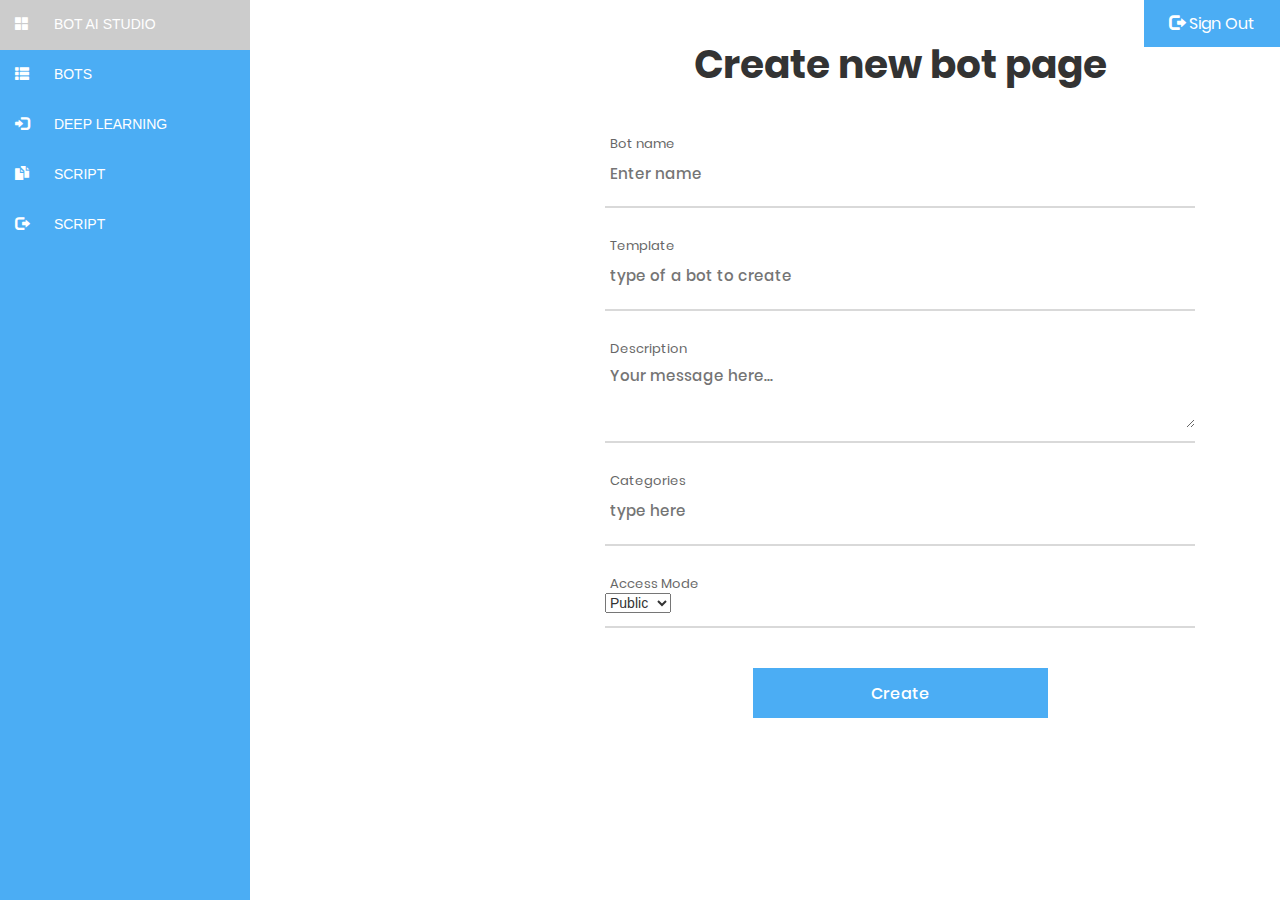
<file: index.html>
<!DOCTYPE html>
<html lang="en">
<head>
	<title>Create  Bot page</title>
	<meta charset="UTF-8">
	<meta name="viewport" content="width=device-width, initial-scale=1">


	<link rel="stylesheet" type="text/css" href="fonts/font-awesome-4.7.0/css/font-awesome.min.css">
<link rel="stylesheet" type="text/css" href="css/bar.css">
	<link rel="stylesheet" type="text/css" href="css/util.css">
	<link rel="stylesheet" type="text/css" href="css/main.css">
	  <link href="http://maxcdn.bootstrapcdn.com/bootstrap/3.3.0/css/bootstrap.min.css" rel="stylesheet">
		<link rel="stylesheet" href="https://maxcdn.bootstrapcdn.com/bootstrap/3.3.7/css/bootstrap.min.css">
  <script src="https://ajax.googleapis.com/ajax/libs/jquery/3.3.1/jquery.min.js"></script>
  <script src="https://maxcdn.bootstrapcdn.com/bootstrap/3.3.7/js/bootstrap.min.js"></script>
<!--===============================================================================================-->

</head>
<body>



<a href="#" class="button">	<span class="glyphicon glyphicon-log-out"></span> Sign Out</a>

	<div class="container-contact100">


			<div class="left">
			<div class="item">
			<span class="glyphicon glyphicon-th-large"></span>
			BOT AI STUDIO
			</div>
			<div class="item active">
			<span class="glyphicon glyphicon-th-list"></span>
			    BOTS</div>
			<div class="item">
			<span class="glyphicon glyphicon-log-in"></span>
			    DEEP LEARNING</div>
			<div class="item">
			<span class="glyphicon glyphicon-duplicate"></span>
			    SCRIPT</div>
					<div class="item">
					<span class="glyphicon glyphicon-log-out"></span>
					    SCRIPT</div>




			</div>

		<div class="formbox">
			<form class="form">
				<span class="form-title">


					Create new bot page
				</span>

				<div class="inputtext" data-validate="Name is required">
					<span class="inputarea">Bot name</span>
					<input class="inputs" type="text" name="name" placeholder="Enter name">
					<span class="focus-inputs"></span>
				</div>

				<div class="inputtext" data-validate = "Valid email is required: ex@abc.xyz">
					<span class="inputarea">Template</span>
					<input class="inputs" type="text" name="email" placeholder="type of a bot to create">
					<span class="focus-inputs"></span>
				</div>
				<div class="inputtext" data-validate = "Message is required">
					<span class="inputarea">Description</span>
					<textarea class="inputs" name="message" placeholder="Your message here..."></textarea>

				</div>
				<div class="inputtext" data-validate = "Valid email is required: ex@abc.xyz">
					<span class="inputarea">Categories</span>
					<input class="inputs" type="text" name="email" placeholder="type here">
					<span class="focus-inputs"></span>
				</div>



				<div class="inputtext">
					<span class="inputarea">Access Mode</span>
					<div>
						<select class="selection-2" name="service">
							<option>Public</option>
							<option>Private</option>
						</select>
					</div>

				</div>



				<div class="container-formbtn">
					<div class="wrap-frombtn">
						<div class="from-bgbtn"></div>
						<button class="formbtn">
							<span>
								Create

							</span>
						</button>

					</div>
				</div>
			</form>
		</div>
	</div>




</body>
</html>
</file>
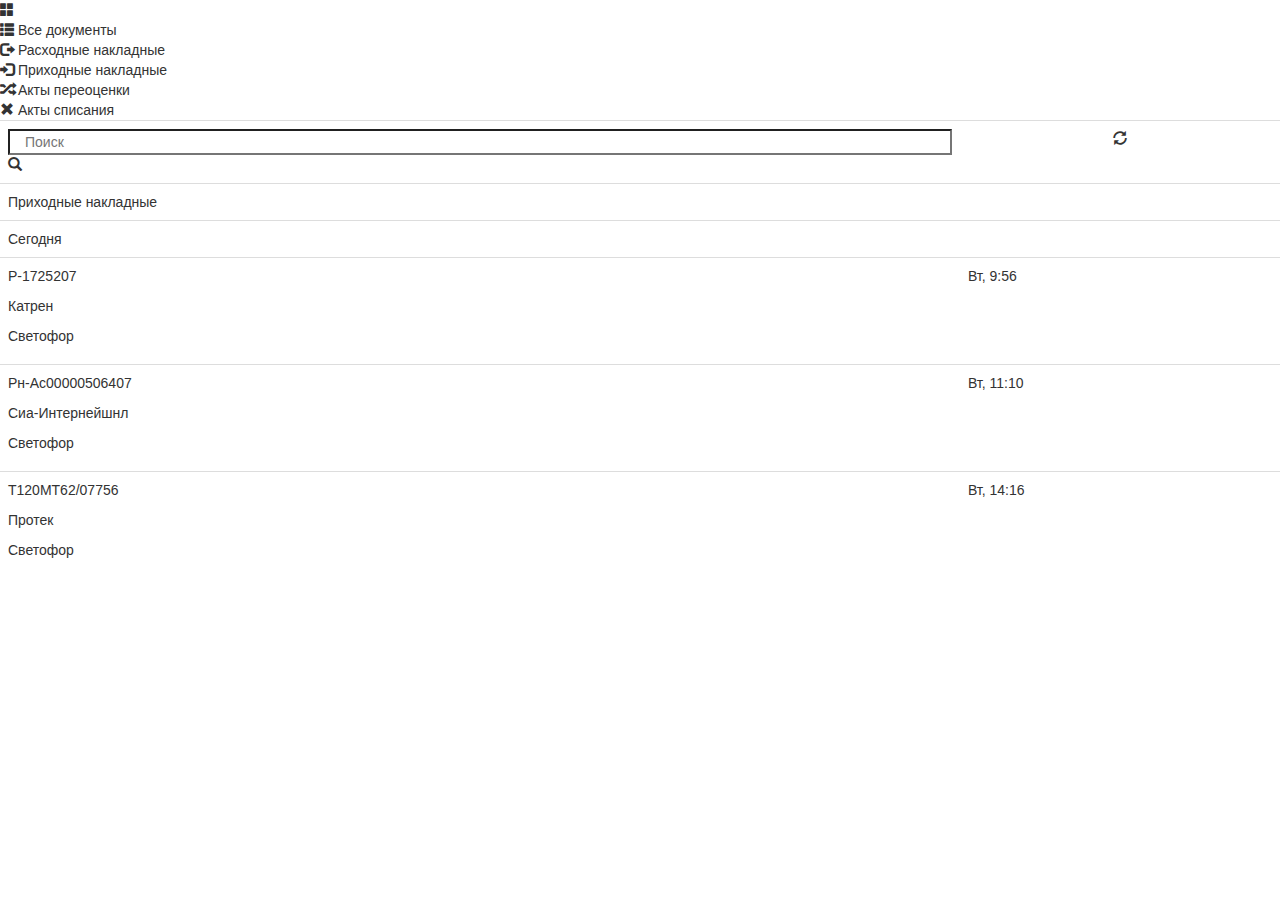
<file: sidebar.html>
<!DOCTYPE html>
<html lang="en">
<head>
    <meta charset="utf-8">
    <!-- This file has been downloaded from Bootsnipp.com. Enjoy! -->
    <title>Sidebar - Bootsnipp.com</title>
        <meta name="viewport" content="width=device-width, initial-scale=1">
    <link href="http://maxcdn.bootstrapcdn.com/bootstrap/3.3.0/css/bootstrap.min.css" rel="stylesheet">
    <style type="text/css">
      






    </style>
    <script src="http://code.jquery.com/jquery-1.11.1.min.js"></script>
    <script src="http://maxcdn.bootstrapcdn.com/bootstrap/3.3.0/js/bootstrap.min.js"></script>
</head>
<body>
<div class="left">
<div class="item">
<span class="glyphicon glyphicon-th-large"></span>
</div>
<div class="item active">
<span class="glyphicon glyphicon-th-list"></span>
    Все документы</div>
<div class="item">
<span class="glyphicon glyphicon-log-out"></span>
    Расходные накладные</div>
<div class="item">
<span class="glyphicon glyphicon-log-in"></span>
    Приходные накладные</div>
<div class="item">
<span class="glyphicon glyphicon-random"></span>
    Акты переоценки</div>
<div class="item">
<span class="glyphicon glyphicon-remove"></span>
    Акты списания</div>
</div>
<div class="right">
    <table class="table">
    <tr>
    <td class="title search col-md-9">
    <div class="inner-addon right-addon">
    <input class="col-md-12" type="search" placeholder="Поиск">
    <i class="glyphicon glyphicon-search"></i>
        </div>
    </td>
    <th valign="middle" colspan="2" class="title text-center">
    <span class="glyphicon glyphicon-refresh"></span>
    </th>
    </tr>
    <tr>
    <td colspan="2" class="type">Приходные накладные</td>
  </tr>
  <tr>
    <td colspan="2" class="date">Сегодня</td>
  </tr>
    <tr>
    <td class="docs">
    <p class="ndoc">Р-1725207</p>
    <p class="distr">Катрен</p>
    <p class="storage">Светофор</p>
    </td>
    <td class="docdate">Вт, 9:56</td>
  </tr>
  <tr>
    <td class="docs">
    <p class="ndoc">Рн-Ас00000506407</p>
    <p class="distr">Сиа-Интернейшнл</p>
    <p class="storage">Светофор</p>
    </td>
    <td class="docdate">Вт, 11:10</td>
  </tr>
  <tr>
    <td class="docs">
    <p class="ndoc">Т120МТ62/07756</p>
    <p class="distr">Протек</p>
    <p class="storage">Светофор</p>
    </td>
    <td class="docdate">Вт, 14:16</td>
  </tr>
</table>
</div>
<script type="text/javascript">

</script>
</body>
</html>
</file>
<file: css/bar.css>
.left {
background: #4badf4;
display: inline-block;
white-space: nowrap;
width: 50px;
transition: width 0.5s ;
}





.left:hover {
width: 250px;
}

.item:hover {
background-color:#ccc;
}

.left .glyphicon {
margin:15px;
width:20px;
color:#fff;
}


span.glyphicon.glyphicon-refresh{
font-size:17px;
vertical-align: middle !important;
}

.item {
height:50px;
overflow:hidden;
color:#fff;
}
</file>
<file: css/util.css>
/*[ FONT SIZE ]
///////////////////////////////////////////////////////////
*/
.fs-1 {font-size: 1px;}
.fs-2 {font-size: 2px;}
.fs-3 {font-size: 3px;}
.fs-4 {font-size: 4px;}
.fs-5 {font-size: 5px;}
.fs-6 {font-size: 6px;}
.fs-7 {font-size: 7px;}
.fs-8 {font-size: 8px;}
.fs-9 {font-size: 9px;}
.fs-10 {font-size: 10px;}
.fs-11 {font-size: 11px;}
.fs-12 {font-size: 12px;}
.fs-13 {font-size: 13px;}
.fs-14 {font-size: 14px;}
.fs-15 {font-size: 15px;}
.fs-16 {font-size: 16px;}
.fs-17 {font-size: 17px;}
.fs-18 {font-size: 18px;}
.fs-19 {font-size: 19px;}
.fs-20 {font-size: 20px;}
.fs-21 {font-size: 21px;}
.fs-22 {font-size: 22px;}
.fs-23 {font-size: 23px;}
.fs-24 {font-size: 24px;}
.fs-25 {font-size: 25px;}
.fs-26 {font-size: 26px;}
.fs-27 {font-size: 27px;}
.fs-28 {font-size: 28px;}
.fs-29 {font-size: 29px;}
.fs-30 {font-size: 30px;}
.fs-31 {font-size: 31px;}
.fs-32 {font-size: 32px;}
.fs-33 {font-size: 33px;}
.fs-34 {font-size: 34px;}
.fs-35 {font-size: 35px;}
.fs-36 {font-size: 36px;}
.fs-37 {font-size: 37px;}
.fs-38 {font-size: 38px;}
.fs-39 {font-size: 39px;}
.fs-40 {font-size: 40px;}
.fs-41 {font-size: 41px;}
.fs-42 {font-size: 42px;}
.fs-43 {font-size: 43px;}
.fs-44 {font-size: 44px;}
.fs-45 {font-size: 45px;}
.fs-46 {font-size: 46px;}
.fs-47 {font-size: 47px;}
.fs-48 {font-size: 48px;}
.fs-49 {font-size: 49px;}
.fs-50 {font-size: 50px;}
.fs-51 {font-size: 51px;}
.fs-52 {font-size: 52px;}
.fs-53 {font-size: 53px;}
.fs-54 {font-size: 54px;}
.fs-55 {font-size: 55px;}
.fs-56 {font-size: 56px;}
.fs-57 {font-size: 57px;}
.fs-58 {font-size: 58px;}
.fs-59 {font-size: 59px;}
.fs-60 {font-size: 60px;}
.fs-61 {font-size: 61px;}
.fs-62 {font-size: 62px;}
.fs-63 {font-size: 63px;}
.fs-64 {font-size: 64px;}
.fs-65 {font-size: 65px;}
.fs-66 {font-size: 66px;}
.fs-67 {font-size: 67px;}
.fs-68 {font-size: 68px;}
.fs-69 {font-size: 69px;}
.fs-70 {font-size: 70px;}
.fs-71 {font-size: 71px;}
.fs-72 {font-size: 72px;}
.fs-73 {font-size: 73px;}
.fs-74 {font-size: 74px;}
.fs-75 {font-size: 75px;}
.fs-76 {font-size: 76px;}
.fs-77 {font-size: 77px;}
.fs-78 {font-size: 78px;}
.fs-79 {font-size: 79px;}
.fs-80 {font-size: 80px;}
.fs-81 {font-size: 81px;}
.fs-82 {font-size: 82px;}
.fs-83 {font-size: 83px;}
.fs-84 {font-size: 84px;}
.fs-85 {font-size: 85px;}
.fs-86 {font-size: 86px;}
.fs-87 {font-size: 87px;}
.fs-88 {font-size: 88px;}
.fs-89 {font-size: 89px;}
.fs-90 {font-size: 90px;}
.fs-91 {font-size: 91px;}
.fs-92 {font-size: 92px;}
.fs-93 {font-size: 93px;}
.fs-94 {font-size: 94px;}
.fs-95 {font-size: 95px;}
.fs-96 {font-size: 96px;}
.fs-97 {font-size: 97px;}
.fs-98 {font-size: 98px;}
.fs-99 {font-size: 99px;}
.fs-100 {font-size: 100px;}
.fs-101 {font-size: 101px;}
.fs-102 {font-size: 102px;}
.fs-103 {font-size: 103px;}
.fs-104 {font-size: 104px;}
.fs-105 {font-size: 105px;}
.fs-106 {font-size: 106px;}
.fs-107 {font-size: 107px;}
.fs-108 {font-size: 108px;}
.fs-109 {font-size: 109px;}
.fs-110 {font-size: 110px;}
.fs-111 {font-size: 111px;}
.fs-112 {font-size: 112px;}
.fs-113 {font-size: 113px;}
.fs-114 {font-size: 114px;}
.fs-115 {font-size: 115px;}
.fs-116 {font-size: 116px;}
.fs-117 {font-size: 117px;}
.fs-118 {font-size: 118px;}
.fs-119 {font-size: 119px;}
.fs-120 {font-size: 120px;}
.fs-121 {font-size: 121px;}
.fs-122 {font-size: 122px;}
.fs-123 {font-size: 123px;}
.fs-124 {font-size: 124px;}
.fs-125 {font-size: 125px;}
.fs-126 {font-size: 126px;}
.fs-127 {font-size: 127px;}
.fs-128 {font-size: 128px;}
.fs-129 {font-size: 129px;}
.fs-130 {font-size: 130px;}
.fs-131 {font-size: 131px;}
.fs-132 {font-size: 132px;}
.fs-133 {font-size: 133px;}
.fs-134 {font-size: 134px;}
.fs-135 {font-size: 135px;}
.fs-136 {font-size: 136px;}
.fs-137 {font-size: 137px;}
.fs-138 {font-size: 138px;}
.fs-139 {font-size: 139px;}
.fs-140 {font-size: 140px;}
.fs-141 {font-size: 141px;}
.fs-142 {font-size: 142px;}
.fs-143 {font-size: 143px;}
.fs-144 {font-size: 144px;}
.fs-145 {font-size: 145px;}
.fs-146 {font-size: 146px;}
.fs-147 {font-size: 147px;}
.fs-148 {font-size: 148px;}
.fs-149 {font-size: 149px;}
.fs-150 {font-size: 150px;}
.fs-151 {font-size: 151px;}
.fs-152 {font-size: 152px;}
.fs-153 {font-size: 153px;}
.fs-154 {font-size: 154px;}
.fs-155 {font-size: 155px;}
.fs-156 {font-size: 156px;}
.fs-157 {font-size: 157px;}
.fs-158 {font-size: 158px;}
.fs-159 {font-size: 159px;}
.fs-160 {font-size: 160px;}
.fs-161 {font-size: 161px;}
.fs-162 {font-size: 162px;}
.fs-163 {font-size: 163px;}
.fs-164 {font-size: 164px;}
.fs-165 {font-size: 165px;}
.fs-166 {font-size: 166px;}
.fs-167 {font-size: 167px;}
.fs-168 {font-size: 168px;}
.fs-169 {font-size: 169px;}
.fs-170 {font-size: 170px;}
.fs-171 {font-size: 171px;}
.fs-172 {font-size: 172px;}
.fs-173 {font-size: 173px;}
.fs-174 {font-size: 174px;}
.fs-175 {font-size: 175px;}
.fs-176 {font-size: 176px;}
.fs-177 {font-size: 177px;}
.fs-178 {font-size: 178px;}
.fs-179 {font-size: 179px;}
.fs-180 {font-size: 180px;}
.fs-181 {font-size: 181px;}
.fs-182 {font-size: 182px;}
.fs-183 {font-size: 183px;}
.fs-184 {font-size: 184px;}
.fs-185 {font-size: 185px;}
.fs-186 {font-size: 186px;}
.fs-187 {font-size: 187px;}
.fs-188 {font-size: 188px;}
.fs-189 {font-size: 189px;}
.fs-190 {font-size: 190px;}
.fs-191 {font-size: 191px;}
.fs-192 {font-size: 192px;}
.fs-193 {font-size: 193px;}
.fs-194 {font-size: 194px;}
.fs-195 {font-size: 195px;}
.fs-196 {font-size: 196px;}
.fs-197 {font-size: 197px;}
.fs-198 {font-size: 198px;}
.fs-199 {font-size: 199px;}
.fs-200 {font-size: 200px;}

/*[ PADDING ]
///////////////////////////////////////////////////////////
*/
.p-t-0 {padding-top: 0px;}
.p-t-1 {padding-top: 1px;}
.p-t-2 {padding-top: 2px;}
.p-t-3 {padding-top: 3px;}
.p-t-4 {padding-top: 4px;}
.p-t-5 {padding-top: 5px;}
.p-t-6 {padding-top: 6px;}
.p-t-7 {padding-top: 7px;}
.p-t-8 {padding-top: 8px;}
.p-t-9 {padding-top: 9px;}
.p-t-10 {padding-top: 10px;}
.p-t-11 {padding-top: 11px;}
.p-t-12 {padding-top: 12px;}
.p-t-13 {padding-top: 13px;}
.p-t-14 {padding-top: 14px;}
.p-t-15 {padding-top: 15px;}
.p-t-16 {padding-top: 16px;}
.p-t-17 {padding-top: 17px;}
.p-t-18 {padding-top: 18px;}
.p-t-19 {padding-top: 19px;}
.p-t-20 {padding-top: 20px;}
.p-t-21 {padding-top: 21px;}
.p-t-22 {padding-top: 22px;}
.p-t-23 {padding-top: 23px;}
.p-t-24 {padding-top: 24px;}
.p-t-25 {padding-top: 25px;}
.p-t-26 {padding-top: 26px;}
.p-t-27 {padding-top: 27px;}
.p-t-28 {padding-top: 28px;}
.p-t-29 {padding-top: 29px;}
.p-t-30 {padding-top: 30px;}
.p-t-31 {padding-top: 31px;}
.p-t-32 {padding-top: 32px;}
.p-t-33 {padding-top: 33px;}
.p-t-34 {padding-top: 34px;}
.p-t-35 {padding-top: 35px;}
.p-t-36 {padding-top: 36px;}
.p-t-37 {padding-top: 37px;}
.p-t-38 {padding-top: 38px;}
.p-t-39 {padding-top: 39px;}
.p-t-40 {padding-top: 40px;}
.p-t-41 {padding-top: 41px;}
.p-t-42 {padding-top: 42px;}
.p-t-43 {padding-top: 43px;}
.p-t-44 {padding-top: 44px;}
.p-t-45 {padding-top: 45px;}
.p-t-46 {padding-top: 46px;}
.p-t-47 {padding-top: 47px;}
.p-t-48 {padding-top: 48px;}
.p-t-49 {padding-top: 49px;}
.p-t-50 {padding-top: 50px;}
.p-t-51 {padding-top: 51px;}
.p-t-52 {padding-top: 52px;}
.p-t-53 {padding-top: 53px;}
.p-t-54 {padding-top: 54px;}
.p-t-55 {padding-top: 55px;}
.p-t-56 {padding-top: 56px;}
.p-t-57 {padding-top: 57px;}
.p-t-58 {padding-top: 58px;}
.p-t-59 {padding-top: 59px;}
.p-t-60 {padding-top: 60px;}
.p-t-61 {padding-top: 61px;}
.p-t-62 {padding-top: 62px;}
.p-t-63 {padding-top: 63px;}
.p-t-64 {padding-top: 64px;}
.p-t-65 {padding-top: 65px;}
.p-t-66 {padding-top: 66px;}
.p-t-67 {padding-top: 67px;}
.p-t-68 {padding-top: 68px;}
.p-t-69 {padding-top: 69px;}
.p-t-70 {padding-top: 70px;}
.p-t-71 {padding-top: 71px;}
.p-t-72 {padding-top: 72px;}
.p-t-73 {padding-top: 73px;}
.p-t-74 {padding-top: 74px;}
.p-t-75 {padding-top: 75px;}
.p-t-76 {padding-top: 76px;}
.p-t-77 {padding-top: 77px;}
.p-t-78 {padding-top: 78px;}
.p-t-79 {padding-top: 79px;}
.p-t-80 {padding-top: 80px;}
.p-t-81 {padding-top: 81px;}
.p-t-82 {padding-top: 82px;}
.p-t-83 {padding-top: 83px;}
.p-t-84 {padding-top: 84px;}
.p-t-85 {padding-top: 85px;}
.p-t-86 {padding-top: 86px;}
.p-t-87 {padding-top: 87px;}
.p-t-88 {padding-top: 88px;}
.p-t-89 {padding-top: 89px;}
.p-t-90 {padding-top: 90px;}
.p-t-91 {padding-top: 91px;}
.p-t-92 {padding-top: 92px;}
.p-t-93 {padding-top: 93px;}
.p-t-94 {padding-top: 94px;}
.p-t-95 {padding-top: 95px;}
.p-t-96 {padding-top: 96px;}
.p-t-97 {padding-top: 97px;}
.p-t-98 {padding-top: 98px;}
.p-t-99 {padding-top: 99px;}
.p-t-100 {padding-top: 100px;}
.p-t-101 {padding-top: 101px;}
.p-t-102 {padding-top: 102px;}
.p-t-103 {padding-top: 103px;}
.p-t-104 {padding-top: 104px;}
.p-t-105 {padding-top: 105px;}
.p-t-106 {padding-top: 106px;}
.p-t-107 {padding-top: 107px;}
.p-t-108 {padding-top: 108px;}
.p-t-109 {padding-top: 109px;}
.p-t-110 {padding-top: 110px;}
.p-t-111 {padding-top: 111px;}
.p-t-112 {padding-top: 112px;}
.p-t-113 {padding-top: 113px;}
.p-t-114 {padding-top: 114px;}
.p-t-115 {padding-top: 115px;}
.p-t-116 {padding-top: 116px;}
.p-t-117 {padding-top: 117px;}
.p-t-118 {padding-top: 118px;}
.p-t-119 {padding-top: 119px;}
.p-t-120 {padding-top: 120px;}
.p-t-121 {padding-top: 121px;}
.p-t-122 {padding-top: 122px;}
.p-t-123 {padding-top: 123px;}
.p-t-124 {padding-top: 124px;}
.p-t-125 {padding-top: 125px;}
.p-t-126 {padding-top: 126px;}
.p-t-127 {padding-top: 127px;}
.p-t-128 {padding-top: 128px;}
.p-t-129 {padding-top: 129px;}
.p-t-130 {padding-top: 130px;}
.p-t-131 {padding-top: 131px;}
.p-t-132 {padding-top: 132px;}
.p-t-133 {padding-top: 133px;}
.p-t-134 {padding-top: 134px;}
.p-t-135 {padding-top: 135px;}
.p-t-136 {padding-top: 136px;}
.p-t-137 {padding-top: 137px;}
.p-t-138 {padding-top: 138px;}
.p-t-139 {padding-top: 139px;}
.p-t-140 {padding-top: 140px;}
.p-t-141 {padding-top: 141px;}
.p-t-142 {padding-top: 142px;}
.p-t-143 {padding-top: 143px;}
.p-t-144 {padding-top: 144px;}
.p-t-145 {padding-top: 145px;}
.p-t-146 {padding-top: 146px;}
.p-t-147 {padding-top: 147px;}
.p-t-148 {padding-top: 148px;}
.p-t-149 {padding-top: 149px;}
.p-t-150 {padding-top: 150px;}
.p-t-151 {padding-top: 151px;}
.p-t-152 {padding-top: 152px;}
.p-t-153 {padding-top: 153px;}
.p-t-154 {padding-top: 154px;}
.p-t-155 {padding-top: 155px;}
.p-t-156 {padding-top: 156px;}
.p-t-157 {padding-top: 157px;}
.p-t-158 {padding-top: 158px;}
.p-t-159 {padding-top: 159px;}
.p-t-160 {padding-top: 160px;}
.p-t-161 {padding-top: 161px;}
.p-t-162 {padding-top: 162px;}
.p-t-163 {padding-top: 163px;}
.p-t-164 {padding-top: 164px;}
.p-t-165 {padding-top: 165px;}
.p-t-166 {padding-top: 166px;}
.p-t-167 {padding-top: 167px;}
.p-t-168 {padding-top: 168px;}
.p-t-169 {padding-top: 169px;}
.p-t-170 {padding-top: 170px;}
.p-t-171 {padding-top: 171px;}
.p-t-172 {padding-top: 172px;}
.p-t-173 {padding-top: 173px;}
.p-t-174 {padding-top: 174px;}
.p-t-175 {padding-top: 175px;}
.p-t-176 {padding-top: 176px;}
.p-t-177 {padding-top: 177px;}
.p-t-178 {padding-top: 178px;}
.p-t-179 {padding-top: 179px;}
.p-t-180 {padding-top: 180px;}
.p-t-181 {padding-top: 181px;}
.p-t-182 {padding-top: 182px;}
.p-t-183 {padding-top: 183px;}
.p-t-184 {padding-top: 184px;}
.p-t-185 {padding-top: 185px;}
.p-t-186 {padding-top: 186px;}
.p-t-187 {padding-top: 187px;}
.p-t-188 {padding-top: 188px;}
.p-t-189 {padding-top: 189px;}
.p-t-190 {padding-top: 190px;}
.p-t-191 {padding-top: 191px;}
.p-t-192 {padding-top: 192px;}
.p-t-193 {padding-top: 193px;}
.p-t-194 {padding-top: 194px;}
.p-t-195 {padding-top: 195px;}
.p-t-196 {padding-top: 196px;}
.p-t-197 {padding-top: 197px;}
.p-t-198 {padding-top: 198px;}
.p-t-199 {padding-top: 199px;}
.p-t-200 {padding-top: 200px;}
.p-t-201 {padding-top: 201px;}
.p-t-202 {padding-top: 202px;}
.p-t-203 {padding-top: 203px;}
.p-t-204 {padding-top: 204px;}
.p-t-205 {padding-top: 205px;}
.p-t-206 {padding-top: 206px;}
.p-t-207 {padding-top: 207px;}
.p-t-208 {padding-top: 208px;}
.p-t-209 {padding-top: 209px;}
.p-t-210 {padding-top: 210px;}
.p-t-211 {padding-top: 211px;}
.p-t-212 {padding-top: 212px;}
.p-t-213 {padding-top: 213px;}
.p-t-214 {padding-top: 214px;}
.p-t-215 {padding-top: 215px;}
.p-t-216 {padding-top: 216px;}
.p-t-217 {padding-top: 217px;}
.p-t-218 {padding-top: 218px;}
.p-t-219 {padding-top: 219px;}
.p-t-220 {padding-top: 220px;}
.p-t-221 {padding-top: 221px;}
.p-t-222 {padding-top: 222px;}
.p-t-223 {padding-top: 223px;}
.p-t-224 {padding-top: 224px;}
.p-t-225 {padding-top: 225px;}
.p-t-226 {padding-top: 226px;}
.p-t-227 {padding-top: 227px;}
.p-t-228 {padding-top: 228px;}
.p-t-229 {padding-top: 229px;}
.p-t-230 {padding-top: 230px;}
.p-t-231 {padding-top: 231px;}
.p-t-232 {padding-top: 232px;}
.p-t-233 {padding-top: 233px;}
.p-t-234 {padding-top: 234px;}
.p-t-235 {padding-top: 235px;}
.p-t-236 {padding-top: 236px;}
.p-t-237 {padding-top: 237px;}
.p-t-238 {padding-top: 238px;}
.p-t-239 {padding-top: 239px;}
.p-t-240 {padding-top: 240px;}
.p-t-241 {padding-top: 241px;}
.p-t-242 {padding-top: 242px;}
.p-t-243 {padding-top: 243px;}
.p-t-244 {padding-top: 244px;}
.p-t-245 {padding-top: 245px;}
.p-t-246 {padding-top: 246px;}
.p-t-247 {padding-top: 247px;}
.p-t-248 {padding-top: 248px;}
.p-t-249 {padding-top: 249px;}
.p-t-250 {padding-top: 250px;}
.p-b-0 {padding-bottom: 0px;}
.p-b-1 {padding-bottom: 1px;}
.p-b-2 {padding-bottom: 2px;}
.p-b-3 {padding-bottom: 3px;}
.p-b-4 {padding-bottom: 4px;}
.p-b-5 {padding-bottom: 5px;}
.p-b-6 {padding-bottom: 6px;}
.p-b-7 {padding-bottom: 7px;}
.p-b-8 {padding-bottom: 8px;}
.p-b-9 {padding-bottom: 9px;}
.p-b-10 {padding-bottom: 10px;}
.p-b-11 {padding-bottom: 11px;}
.p-b-12 {padding-bottom: 12px;}
.p-b-13 {padding-bottom: 13px;}
.p-b-14 {padding-bottom: 14px;}
.p-b-15 {padding-bottom: 15px;}
.p-b-16 {padding-bottom: 16px;}
.p-b-17 {padding-bottom: 17px;}
.p-b-18 {padding-bottom: 18px;}
.p-b-19 {padding-bottom: 19px;}
.p-b-20 {padding-bottom: 20px;}
.p-b-21 {padding-bottom: 21px;}
.p-b-22 {padding-bottom: 22px;}
.p-b-23 {padding-bottom: 23px;}
.p-b-24 {padding-bottom: 24px;}
.p-b-25 {padding-bottom: 25px;}
.p-b-26 {padding-bottom: 26px;}
.p-b-27 {padding-bottom: 27px;}
.p-b-28 {padding-bottom: 28px;}
.p-b-29 {padding-bottom: 29px;}
.p-b-30 {padding-bottom: 30px;}
.p-b-31 {padding-bottom: 31px;}
.p-b-32 {padding-bottom: 32px;}
.p-b-33 {padding-bottom: 33px;}
.p-b-34 {padding-bottom: 34px;}
.p-b-35 {padding-bottom: 35px;}
.p-b-36 {padding-bottom: 36px;}
.p-b-37 {padding-bottom: 37px;}
.p-b-38 {padding-bottom: 38px;}
.p-b-39 {padding-bottom: 39px;}
.p-b-40 {padding-bottom: 40px;}
.p-b-41 {padding-bottom: 41px;}
.p-b-42 {padding-bottom: 42px;}
.p-b-43 {padding-bottom: 43px;}
.p-b-44 {padding-bottom: 44px;}
.p-b-45 {padding-bottom: 45px;}
.p-b-46 {padding-bottom: 46px;}
.p-b-47 {padding-bottom: 47px;}
.p-b-48 {padding-bottom: 48px;}
.p-b-49 {padding-bottom: 49px;}
.p-b-50 {padding-bottom: 50px;}
.p-b-51 {padding-bottom: 51px;}
.p-b-52 {padding-bottom: 52px;}
.p-b-53 {padding-bottom: 53px;}
.p-b-54 {padding-bottom: 54px;}
.p-b-55 {padding-bottom: 55px;}
.p-b-56 {padding-bottom: 56px;}
.p-b-57 {padding-bottom: 57px;}
.p-b-58 {padding-bottom: 58px;}
.p-b-59 {padding-bottom: 59px;}
.p-b-60 {padding-bottom: 60px;}
.p-b-61 {padding-bottom: 61px;}
.p-b-62 {padding-bottom: 62px;}
.p-b-63 {padding-bottom: 63px;}
.p-b-64 {padding-bottom: 64px;}
.p-b-65 {padding-bottom: 65px;}
.p-b-66 {padding-bottom: 66px;}
.p-b-67 {padding-bottom: 67px;}
.p-b-68 {padding-bottom: 68px;}
.p-b-69 {padding-bottom: 69px;}
.p-b-70 {padding-bottom: 70px;}
.p-b-71 {padding-bottom: 71px;}
.p-b-72 {padding-bottom: 72px;}
.p-b-73 {padding-bottom: 73px;}
.p-b-74 {padding-bottom: 74px;}
.p-b-75 {padding-bottom: 75px;}
.p-b-76 {padding-bottom: 76px;}
.p-b-77 {padding-bottom: 77px;}
.p-b-78 {padding-bottom: 78px;}
.p-b-79 {padding-bottom: 79px;}
.p-b-80 {padding-bottom: 80px;}
.p-b-81 {padding-bottom: 81px;}
.p-b-82 {padding-bottom: 82px;}
.p-b-83 {padding-bottom: 83px;}
.p-b-84 {padding-bottom: 84px;}
.p-b-85 {padding-bottom: 85px;}
.p-b-86 {padding-bottom: 86px;}
.p-b-87 {padding-bottom: 87px;}
.p-b-88 {padding-bottom: 88px;}
.p-b-89 {padding-bottom: 89px;}
.p-b-90 {padding-bottom: 90px;}
.p-b-91 {padding-bottom: 91px;}
.p-b-92 {padding-bottom: 92px;}
.p-b-93 {padding-bottom: 93px;}
.p-b-94 {padding-bottom: 94px;}
.p-b-95 {padding-bottom: 95px;}
.p-b-96 {padding-bottom: 96px;}
.p-b-97 {padding-bottom: 97px;}
.p-b-98 {padding-bottom: 98px;}
.p-b-99 {padding-bottom: 99px;}
.p-b-100 {padding-bottom: 100px;}
.p-b-101 {padding-bottom: 101px;}
.p-b-102 {padding-bottom: 102px;}
.p-b-103 {padding-bottom: 103px;}
.p-b-104 {padding-bottom: 104px;}
.p-b-105 {padding-bottom: 105px;}
.p-b-106 {padding-bottom: 106px;}
.p-b-107 {padding-bottom: 107px;}
.p-b-108 {padding-bottom: 108px;}
.p-b-109 {padding-bottom: 109px;}
.p-b-110 {padding-bottom: 110px;}
.p-b-111 {padding-bottom: 111px;}
.p-b-112 {padding-bottom: 112px;}
.p-b-113 {padding-bottom: 113px;}
.p-b-114 {padding-bottom: 114px;}
.p-b-115 {padding-bottom: 115px;}
.p-b-116 {padding-bottom: 116px;}
.p-b-117 {padding-bottom: 117px;}
.p-b-118 {padding-bottom: 118px;}
.p-b-119 {padding-bottom: 119px;}
.p-b-120 {padding-bottom: 120px;}
.p-b-121 {padding-bottom: 121px;}
.p-b-122 {padding-bottom: 122px;}
.p-b-123 {padding-bottom: 123px;}
.p-b-124 {padding-bottom: 124px;}
.p-b-125 {padding-bottom: 125px;}
.p-b-126 {padding-bottom: 126px;}
.p-b-127 {padding-bottom: 127px;}
.p-b-128 {padding-bottom: 128px;}
.p-b-129 {padding-bottom: 129px;}
.p-b-130 {padding-bottom: 130px;}
.p-b-131 {padding-bottom: 131px;}
.p-b-132 {padding-bottom: 132px;}
.p-b-133 {padding-bottom: 133px;}
.p-b-134 {padding-bottom: 134px;}
.p-b-135 {padding-bottom: 135px;}
.p-b-136 {padding-bottom: 136px;}
.p-b-137 {padding-bottom: 137px;}
.p-b-138 {padding-bottom: 138px;}
.p-b-139 {padding-bottom: 139px;}
.p-b-140 {padding-bottom: 140px;}
.p-b-141 {padding-bottom: 141px;}
.p-b-142 {padding-bottom: 142px;}
.p-b-143 {padding-bottom: 143px;}
.p-b-144 {padding-bottom: 144px;}
.p-b-145 {padding-bottom: 145px;}
.p-b-146 {padding-bottom: 146px;}
.p-b-147 {padding-bottom: 147px;}
.p-b-148 {padding-bottom: 148px;}
.p-b-149 {padding-bottom: 149px;}
.p-b-150 {padding-bottom: 150px;}
.p-b-151 {padding-bottom: 151px;}
.p-b-152 {padding-bottom: 152px;}
.p-b-153 {padding-bottom: 153px;}
.p-b-154 {padding-bottom: 154px;}
.p-b-155 {padding-bottom: 155px;}
.p-b-156 {padding-bottom: 156px;}
.p-b-157 {padding-bottom: 157px;}
.p-b-158 {padding-bottom: 158px;}
.p-b-159 {padding-bottom: 159px;}
.p-b-160 {padding-bottom: 160px;}
.p-b-161 {padding-bottom: 161px;}
.p-b-162 {padding-bottom: 162px;}
.p-b-163 {padding-bottom: 163px;}
.p-b-164 {padding-bottom: 164px;}
.p-b-165 {padding-bottom: 165px;}
.p-b-166 {padding-bottom: 166px;}
.p-b-167 {padding-bottom: 167px;}
.p-b-168 {padding-bottom: 168px;}
.p-b-169 {padding-bottom: 169px;}
.p-b-170 {padding-bottom: 170px;}
.p-b-171 {padding-bottom: 171px;}
.p-b-172 {padding-bottom: 172px;}
.p-b-173 {padding-bottom: 173px;}
.p-b-174 {padding-bottom: 174px;}
.p-b-175 {padding-bottom: 175px;}
.p-b-176 {padding-bottom: 176px;}
.p-b-177 {padding-bottom: 177px;}
.p-b-178 {padding-bottom: 178px;}
.p-b-179 {padding-bottom: 179px;}
.p-b-180 {padding-bottom: 180px;}
.p-b-181 {padding-bottom: 181px;}
.p-b-182 {padding-bottom: 182px;}
.p-b-183 {padding-bottom: 183px;}
.p-b-184 {padding-bottom: 184px;}
.p-b-185 {padding-bottom: 185px;}
.p-b-186 {padding-bottom: 186px;}
.p-b-187 {padding-bottom: 187px;}
.p-b-188 {padding-bottom: 188px;}
.p-b-189 {padding-bottom: 189px;}
.p-b-190 {padding-bottom: 190px;}
.p-b-191 {padding-bottom: 191px;}
.p-b-192 {padding-bottom: 192px;}
.p-b-193 {padding-bottom: 193px;}
.p-b-194 {padding-bottom: 194px;}
.p-b-195 {padding-bottom: 195px;}
.p-b-196 {padding-bottom: 196px;}
.p-b-197 {padding-bottom: 197px;}
.p-b-198 {padding-bottom: 198px;}
.p-b-199 {padding-bottom: 199px;}
.p-b-200 {padding-bottom: 200px;}
.p-b-201 {padding-bottom: 201px;}
.p-b-202 {padding-bottom: 202px;}
.p-b-203 {padding-bottom: 203px;}
.p-b-204 {padding-bottom: 204px;}
.p-b-205 {padding-bottom: 205px;}
.p-b-206 {padding-bottom: 206px;}
.p-b-207 {padding-bottom: 207px;}
.p-b-208 {padding-bottom: 208px;}
.p-b-209 {padding-bottom: 209px;}
.p-b-210 {padding-bottom: 210px;}
.p-b-211 {padding-bottom: 211px;}
.p-b-212 {padding-bottom: 212px;}
.p-b-213 {padding-bottom: 213px;}
.p-b-214 {padding-bottom: 214px;}
.p-b-215 {padding-bottom: 215px;}
.p-b-216 {padding-bottom: 216px;}
.p-b-217 {padding-bottom: 217px;}
.p-b-218 {padding-bottom: 218px;}
.p-b-219 {padding-bottom: 219px;}
.p-b-220 {padding-bottom: 220px;}
.p-b-221 {padding-bottom: 221px;}
.p-b-222 {padding-bottom: 222px;}
.p-b-223 {padding-bottom: 223px;}
.p-b-224 {padding-bottom: 224px;}
.p-b-225 {padding-bottom: 225px;}
.p-b-226 {padding-bottom: 226px;}
.p-b-227 {padding-bottom: 227px;}
.p-b-228 {padding-bottom: 228px;}
.p-b-229 {padding-bottom: 229px;}
.p-b-230 {padding-bottom: 230px;}
.p-b-231 {padding-bottom: 231px;}
.p-b-232 {padding-bottom: 232px;}
.p-b-233 {padding-bottom: 233px;}
.p-b-234 {padding-bottom: 234px;}
.p-b-235 {padding-bottom: 235px;}
.p-b-236 {padding-bottom: 236px;}
.p-b-237 {padding-bottom: 237px;}
.p-b-238 {padding-bottom: 238px;}
.p-b-239 {padding-bottom: 239px;}
.p-b-240 {padding-bottom: 240px;}
.p-b-241 {padding-bottom: 241px;}
.p-b-242 {padding-bottom: 242px;}
.p-b-243 {padding-bottom: 243px;}
.p-b-244 {padding-bottom: 244px;}
.p-b-245 {padding-bottom: 245px;}
.p-b-246 {padding-bottom: 246px;}
.p-b-247 {padding-bottom: 247px;}
.p-b-248 {padding-bottom: 248px;}
.p-b-249 {padding-bottom: 249px;}
.p-b-250 {padding-bottom: 250px;}
.p-l-0 {padding-left: 0px;}
.p-l-1 {padding-left: 1px;}
.p-l-2 {padding-left: 2px;}
.p-l-3 {padding-left: 3px;}
.p-l-4 {padding-left: 4px;}
.p-l-5 {padding-left: 5px;}
.p-l-6 {padding-left: 6px;}
.p-l-7 {padding-left: 7px;}
.p-l-8 {padding-left: 8px;}
.p-l-9 {padding-left: 9px;}
.p-l-10 {padding-left: 10px;}
.p-l-11 {padding-left: 11px;}
.p-l-12 {padding-left: 12px;}
.p-l-13 {padding-left: 13px;}
.p-l-14 {padding-left: 14px;}
.p-l-15 {padding-left: 15px;}
.p-l-16 {padding-left: 16px;}
.p-l-17 {padding-left: 17px;}
.p-l-18 {padding-left: 18px;}
.p-l-19 {padding-left: 19px;}
.p-l-20 {padding-left: 20px;}
.p-l-21 {padding-left: 21px;}
.p-l-22 {padding-left: 22px;}
.p-l-23 {padding-left: 23px;}
.p-l-24 {padding-left: 24px;}
.p-l-25 {padding-left: 25px;}
.p-l-26 {padding-left: 26px;}
.p-l-27 {padding-left: 27px;}
.p-l-28 {padding-left: 28px;}
.p-l-29 {padding-left: 29px;}
.p-l-30 {padding-left: 30px;}
.p-l-31 {padding-left: 31px;}
.p-l-32 {padding-left: 32px;}
.p-l-33 {padding-left: 33px;}
.p-l-34 {padding-left: 34px;}
.p-l-35 {padding-left: 35px;}
.p-l-36 {padding-left: 36px;}
.p-l-37 {padding-left: 37px;}
.p-l-38 {padding-left: 38px;}
.p-l-39 {padding-left: 39px;}
.p-l-40 {padding-left: 40px;}
.p-l-41 {padding-left: 41px;}
.p-l-42 {padding-left: 42px;}
.p-l-43 {padding-left: 43px;}
.p-l-44 {padding-left: 44px;}
.p-l-45 {padding-left: 45px;}
.p-l-46 {padding-left: 46px;}
.p-l-47 {padding-left: 47px;}
.p-l-48 {padding-left: 48px;}
.p-l-49 {padding-left: 49px;}
.p-l-50 {padding-left: 50px;}
.p-l-51 {padding-left: 51px;}
.p-l-52 {padding-left: 52px;}
.p-l-53 {padding-left: 53px;}
.p-l-54 {padding-left: 54px;}
.p-l-55 {padding-left: 55px;}
.p-l-56 {padding-left: 56px;}
.p-l-57 {padding-left: 57px;}
.p-l-58 {padding-left: 58px;}
.p-l-59 {padding-left: 59px;}
.p-l-60 {padding-left: 60px;}
.p-l-61 {padding-left: 61px;}
.p-l-62 {padding-left: 62px;}
.p-l-63 {padding-left: 63px;}
.p-l-64 {padding-left: 64px;}
.p-l-65 {padding-left: 65px;}
.p-l-66 {padding-left: 66px;}
.p-l-67 {padding-left: 67px;}
.p-l-68 {padding-left: 68px;}
.p-l-69 {padding-left: 69px;}
.p-l-70 {padding-left: 70px;}
.p-l-71 {padding-left: 71px;}
.p-l-72 {padding-left: 72px;}
.p-l-73 {padding-left: 73px;}
.p-l-74 {padding-left: 74px;}
.p-l-75 {padding-left: 75px;}
.p-l-76 {padding-left: 76px;}
.p-l-77 {padding-left: 77px;}
.p-l-78 {padding-left: 78px;}
.p-l-79 {padding-left: 79px;}
.p-l-80 {padding-left: 80px;}
.p-l-81 {padding-left: 81px;}
.p-l-82 {padding-left: 82px;}
.p-l-83 {padding-left: 83px;}
.p-l-84 {padding-left: 84px;}
.p-l-85 {padding-left: 85px;}
.p-l-86 {padding-left: 86px;}
.p-l-87 {padding-left: 87px;}
.p-l-88 {padding-left: 88px;}
.p-l-89 {padding-left: 89px;}
.p-l-90 {padding-left: 90px;}
.p-l-91 {padding-left: 91px;}
.p-l-92 {padding-left: 92px;}
.p-l-93 {padding-left: 93px;}
.p-l-94 {padding-left: 94px;}
.p-l-95 {padding-left: 95px;}
.p-l-96 {padding-left: 96px;}
.p-l-97 {padding-left: 97px;}
.p-l-98 {padding-left: 98px;}
.p-l-99 {padding-left: 99px;}
.p-l-100 {padding-left: 100px;}
.p-l-101 {padding-left: 101px;}
.p-l-102 {padding-left: 102px;}
.p-l-103 {padding-left: 103px;}
.p-l-104 {padding-left: 104px;}
.p-l-105 {padding-left: 105px;}
.p-l-106 {padding-left: 106px;}
.p-l-107 {padding-left: 107px;}
.p-l-108 {padding-left: 108px;}
.p-l-109 {padding-left: 109px;}
.p-l-110 {padding-left: 110px;}
.p-l-111 {padding-left: 111px;}
.p-l-112 {padding-left: 112px;}
.p-l-113 {padding-left: 113px;}
.p-l-114 {padding-left: 114px;}
.p-l-115 {padding-left: 115px;}
.p-l-116 {padding-left: 116px;}
.p-l-117 {padding-left: 117px;}
.p-l-118 {padding-left: 118px;}
.p-l-119 {padding-left: 119px;}
.p-l-120 {padding-left: 120px;}
.p-l-121 {padding-left: 121px;}
.p-l-122 {padding-left: 122px;}
.p-l-123 {padding-left: 123px;}
.p-l-124 {padding-left: 124px;}
.p-l-125 {padding-left: 125px;}
.p-l-126 {padding-left: 126px;}
.p-l-127 {padding-left: 127px;}
.p-l-128 {padding-left: 128px;}
.p-l-129 {padding-left: 129px;}
.p-l-130 {padding-left: 130px;}
.p-l-131 {padding-left: 131px;}
.p-l-132 {padding-left: 132px;}
.p-l-133 {padding-left: 133px;}
.p-l-134 {padding-left: 134px;}
.p-l-135 {padding-left: 135px;}
.p-l-136 {padding-left: 136px;}
.p-l-137 {padding-left: 137px;}
.p-l-138 {padding-left: 138px;}
.p-l-139 {padding-left: 139px;}
.p-l-140 {padding-left: 140px;}
.p-l-141 {padding-left: 141px;}
.p-l-142 {padding-left: 142px;}
.p-l-143 {padding-left: 143px;}
.p-l-144 {padding-left: 144px;}
.p-l-145 {padding-left: 145px;}
.p-l-146 {padding-left: 146px;}
.p-l-147 {padding-left: 147px;}
.p-l-148 {padding-left: 148px;}
.p-l-149 {padding-left: 149px;}
.p-l-150 {padding-left: 150px;}
.p-l-151 {padding-left: 151px;}
.p-l-152 {padding-left: 152px;}
.p-l-153 {padding-left: 153px;}
.p-l-154 {padding-left: 154px;}
.p-l-155 {padding-left: 155px;}
.p-l-156 {padding-left: 156px;}
.p-l-157 {padding-left: 157px;}
.p-l-158 {padding-left: 158px;}
.p-l-159 {padding-left: 159px;}
.p-l-160 {padding-left: 160px;}
.p-l-161 {padding-left: 161px;}
.p-l-162 {padding-left: 162px;}
.p-l-163 {padding-left: 163px;}
.p-l-164 {padding-left: 164px;}
.p-l-165 {padding-left: 165px;}
.p-l-166 {padding-left: 166px;}
.p-l-167 {padding-left: 167px;}
.p-l-168 {padding-left: 168px;}
.p-l-169 {padding-left: 169px;}
.p-l-170 {padding-left: 170px;}
.p-l-171 {padding-left: 171px;}
.p-l-172 {padding-left: 172px;}
.p-l-173 {padding-left: 173px;}
.p-l-174 {padding-left: 174px;}
.p-l-175 {padding-left: 175px;}
.p-l-176 {padding-left: 176px;}
.p-l-177 {padding-left: 177px;}
.p-l-178 {padding-left: 178px;}
.p-l-179 {padding-left: 179px;}
.p-l-180 {padding-left: 180px;}
.p-l-181 {padding-left: 181px;}
.p-l-182 {padding-left: 182px;}
.p-l-183 {padding-left: 183px;}
.p-l-184 {padding-left: 184px;}
.p-l-185 {padding-left: 185px;}
.p-l-186 {padding-left: 186px;}
.p-l-187 {padding-left: 187px;}
.p-l-188 {padding-left: 188px;}
.p-l-189 {padding-left: 189px;}
.p-l-190 {padding-left: 190px;}
.p-l-191 {padding-left: 191px;}
.p-l-192 {padding-left: 192px;}
.p-l-193 {padding-left: 193px;}
.p-l-194 {padding-left: 194px;}
.p-l-195 {padding-left: 195px;}
.p-l-196 {padding-left: 196px;}
.p-l-197 {padding-left: 197px;}
.p-l-198 {padding-left: 198px;}
.p-l-199 {padding-left: 199px;}
.p-l-200 {padding-left: 200px;}
.p-l-201 {padding-left: 201px;}
.p-l-202 {padding-left: 202px;}
.p-l-203 {padding-left: 203px;}
.p-l-204 {padding-left: 204px;}
.p-l-205 {padding-left: 205px;}
.p-l-206 {padding-left: 206px;}
.p-l-207 {padding-left: 207px;}
.p-l-208 {padding-left: 208px;}
.p-l-209 {padding-left: 209px;}
.p-l-210 {padding-left: 210px;}
.p-l-211 {padding-left: 211px;}
.p-l-212 {padding-left: 212px;}
.p-l-213 {padding-left: 213px;}
.p-l-214 {padding-left: 214px;}
.p-l-215 {padding-left: 215px;}
.p-l-216 {padding-left: 216px;}
.p-l-217 {padding-left: 217px;}
.p-l-218 {padding-left: 218px;}
.p-l-219 {padding-left: 219px;}
.p-l-220 {padding-left: 220px;}
.p-l-221 {padding-left: 221px;}
.p-l-222 {padding-left: 222px;}
.p-l-223 {padding-left: 223px;}
.p-l-224 {padding-left: 224px;}
.p-l-225 {padding-left: 225px;}
.p-l-226 {padding-left: 226px;}
.p-l-227 {padding-left: 227px;}
.p-l-228 {padding-left: 228px;}
.p-l-229 {padding-left: 229px;}
.p-l-230 {padding-left: 230px;}
.p-l-231 {padding-left: 231px;}
.p-l-232 {padding-left: 232px;}
.p-l-233 {padding-left: 233px;}
.p-l-234 {padding-left: 234px;}
.p-l-235 {padding-left: 235px;}
.p-l-236 {padding-left: 236px;}
.p-l-237 {padding-left: 237px;}
.p-l-238 {padding-left: 238px;}
.p-l-239 {padding-left: 239px;}
.p-l-240 {padding-left: 240px;}
.p-l-241 {padding-left: 241px;}
.p-l-242 {padding-left: 242px;}
.p-l-243 {padding-left: 243px;}
.p-l-244 {padding-left: 244px;}
.p-l-245 {padding-left: 245px;}
.p-l-246 {padding-left: 246px;}
.p-l-247 {padding-left: 247px;}
.p-l-248 {padding-left: 248px;}
.p-l-249 {padding-left: 249px;}
.p-l-250 {padding-left: 250px;}
.p-r-0 {padding-right: 0px;}
.p-r-1 {padding-right: 1px;}
.p-r-2 {padding-right: 2px;}
.p-r-3 {padding-right: 3px;}
.p-r-4 {padding-right: 4px;}
.p-r-5 {padding-right: 5px;}
.p-r-6 {padding-right: 6px;}
.p-r-7 {padding-right: 7px;}
.p-r-8 {padding-right: 8px;}
.p-r-9 {padding-right: 9px;}
.p-r-10 {padding-right: 10px;}
.p-r-11 {padding-right: 11px;}
.p-r-12 {padding-right: 12px;}
.p-r-13 {padding-right: 13px;}
.p-r-14 {padding-right: 14px;}
.p-r-15 {padding-right: 15px;}
.p-r-16 {padding-right: 16px;}
.p-r-17 {padding-right: 17px;}
.p-r-18 {padding-right: 18px;}
.p-r-19 {padding-right: 19px;}
.p-r-20 {padding-right: 20px;}
.p-r-21 {padding-right: 21px;}
.p-r-22 {padding-right: 22px;}
.p-r-23 {padding-right: 23px;}
.p-r-24 {padding-right: 24px;}
.p-r-25 {padding-right: 25px;}
.p-r-26 {padding-right: 26px;}
.p-r-27 {padding-right: 27px;}
.p-r-28 {padding-right: 28px;}
.p-r-29 {padding-right: 29px;}
.p-r-30 {padding-right: 30px;}
.p-r-31 {padding-right: 31px;}
.p-r-32 {padding-right: 32px;}
.p-r-33 {padding-right: 33px;}
.p-r-34 {padding-right: 34px;}
.p-r-35 {padding-right: 35px;}
.p-r-36 {padding-right: 36px;}
.p-r-37 {padding-right: 37px;}
.p-r-38 {padding-right: 38px;}
.p-r-39 {padding-right: 39px;}
.p-r-40 {padding-right: 40px;}
.p-r-41 {padding-right: 41px;}
.p-r-42 {padding-right: 42px;}
.p-r-43 {padding-right: 43px;}
.p-r-44 {padding-right: 44px;}
.p-r-45 {padding-right: 45px;}
.p-r-46 {padding-right: 46px;}
.p-r-47 {padding-right: 47px;}
.p-r-48 {padding-right: 48px;}
.p-r-49 {padding-right: 49px;}
.p-r-50 {padding-right: 50px;}
.p-r-51 {padding-right: 51px;}
.p-r-52 {padding-right: 52px;}
.p-r-53 {padding-right: 53px;}
.p-r-54 {padding-right: 54px;}
.p-r-55 {padding-right: 55px;}
.p-r-56 {padding-right: 56px;}
.p-r-57 {padding-right: 57px;}
.p-r-58 {padding-right: 58px;}
.p-r-59 {padding-right: 59px;}
.p-r-60 {padding-right: 60px;}
.p-r-61 {padding-right: 61px;}
.p-r-62 {padding-right: 62px;}
.p-r-63 {padding-right: 63px;}
.p-r-64 {padding-right: 64px;}
.p-r-65 {padding-right: 65px;}
.p-r-66 {padding-right: 66px;}
.p-r-67 {padding-right: 67px;}
.p-r-68 {padding-right: 68px;}
.p-r-69 {padding-right: 69px;}
.p-r-70 {padding-right: 70px;}
.p-r-71 {padding-right: 71px;}
.p-r-72 {padding-right: 72px;}
.p-r-73 {padding-right: 73px;}
.p-r-74 {padding-right: 74px;}
.p-r-75 {padding-right: 75px;}
.p-r-76 {padding-right: 76px;}
.p-r-77 {padding-right: 77px;}
.p-r-78 {padding-right: 78px;}
.p-r-79 {padding-right: 79px;}
.p-r-80 {padding-right: 80px;}
.p-r-81 {padding-right: 81px;}
.p-r-82 {padding-right: 82px;}
.p-r-83 {padding-right: 83px;}
.p-r-84 {padding-right: 84px;}
.p-r-85 {padding-right: 85px;}
.p-r-86 {padding-right: 86px;}
.p-r-87 {padding-right: 87px;}
.p-r-88 {padding-right: 88px;}
.p-r-89 {padding-right: 89px;}
.p-r-90 {padding-right: 90px;}
.p-r-91 {padding-right: 91px;}
.p-r-92 {padding-right: 92px;}
.p-r-93 {padding-right: 93px;}
.p-r-94 {padding-right: 94px;}
.p-r-95 {padding-right: 95px;}
.p-r-96 {padding-right: 96px;}
.p-r-97 {padding-right: 97px;}
.p-r-98 {padding-right: 98px;}
.p-r-99 {padding-right: 99px;}
.p-r-100 {padding-right: 100px;}
.p-r-101 {padding-right: 101px;}
.p-r-102 {padding-right: 102px;}
.p-r-103 {padding-right: 103px;}
.p-r-104 {padding-right: 104px;}
.p-r-105 {padding-right: 105px;}
.p-r-106 {padding-right: 106px;}
.p-r-107 {padding-right: 107px;}
.p-r-108 {padding-right: 108px;}
.p-r-109 {padding-right: 109px;}
.p-r-110 {padding-right: 110px;}
.p-r-111 {padding-right: 111px;}
.p-r-112 {padding-right: 112px;}
.p-r-113 {padding-right: 113px;}
.p-r-114 {padding-right: 114px;}
.p-r-115 {padding-right: 115px;}
.p-r-116 {padding-right: 116px;}
.p-r-117 {padding-right: 117px;}
.p-r-118 {padding-right: 118px;}
.p-r-119 {padding-right: 119px;}
.p-r-120 {padding-right: 120px;}
.p-r-121 {padding-right: 121px;}
.p-r-122 {padding-right: 122px;}
.p-r-123 {padding-right: 123px;}
.p-r-124 {padding-right: 124px;}
.p-r-125 {padding-right: 125px;}
.p-r-126 {padding-right: 126px;}
.p-r-127 {padding-right: 127px;}
.p-r-128 {padding-right: 128px;}
.p-r-129 {padding-right: 129px;}
.p-r-130 {padding-right: 130px;}
.p-r-131 {padding-right: 131px;}
.p-r-132 {padding-right: 132px;}
.p-r-133 {padding-right: 133px;}
.p-r-134 {padding-right: 134px;}
.p-r-135 {padding-right: 135px;}
.p-r-136 {padding-right: 136px;}
.p-r-137 {padding-right: 137px;}
.p-r-138 {padding-right: 138px;}
.p-r-139 {padding-right: 139px;}
.p-r-140 {padding-right: 140px;}
.p-r-141 {padding-right: 141px;}
.p-r-142 {padding-right: 142px;}
.p-r-143 {padding-right: 143px;}
.p-r-144 {padding-right: 144px;}
.p-r-145 {padding-right: 145px;}
.p-r-146 {padding-right: 146px;}
.p-r-147 {padding-right: 147px;}
.p-r-148 {padding-right: 148px;}
.p-r-149 {padding-right: 149px;}
.p-r-150 {padding-right: 150px;}
.p-r-151 {padding-right: 151px;}
.p-r-152 {padding-right: 152px;}
.p-r-153 {padding-right: 153px;}
.p-r-154 {padding-right: 154px;}
.p-r-155 {padding-right: 155px;}
.p-r-156 {padding-right: 156px;}
.p-r-157 {padding-right: 157px;}
.p-r-158 {padding-right: 158px;}
.p-r-159 {padding-right: 159px;}
.p-r-160 {padding-right: 160px;}
.p-r-161 {padding-right: 161px;}
.p-r-162 {padding-right: 162px;}
.p-r-163 {padding-right: 163px;}
.p-r-164 {padding-right: 164px;}
.p-r-165 {padding-right: 165px;}
.p-r-166 {padding-right: 166px;}
.p-r-167 {padding-right: 167px;}
.p-r-168 {padding-right: 168px;}
.p-r-169 {padding-right: 169px;}
.p-r-170 {padding-right: 170px;}
.p-r-171 {padding-right: 171px;}
.p-r-172 {padding-right: 172px;}
.p-r-173 {padding-right: 173px;}
.p-r-174 {padding-right: 174px;}
.p-r-175 {padding-right: 175px;}
.p-r-176 {padding-right: 176px;}
.p-r-177 {padding-right: 177px;}
.p-r-178 {padding-right: 178px;}
.p-r-179 {padding-right: 179px;}
.p-r-180 {padding-right: 180px;}
.p-r-181 {padding-right: 181px;}
.p-r-182 {padding-right: 182px;}
.p-r-183 {padding-right: 183px;}
.p-r-184 {padding-right: 184px;}
.p-r-185 {padding-right: 185px;}
.p-r-186 {padding-right: 186px;}
.p-r-187 {padding-right: 187px;}
.p-r-188 {padding-right: 188px;}
.p-r-189 {padding-right: 189px;}
.p-r-190 {padding-right: 190px;}
.p-r-191 {padding-right: 191px;}
.p-r-192 {padding-right: 192px;}
.p-r-193 {padding-right: 193px;}
.p-r-194 {padding-right: 194px;}
.p-r-195 {padding-right: 195px;}
.p-r-196 {padding-right: 196px;}
.p-r-197 {padding-right: 197px;}
.p-r-198 {padding-right: 198px;}
.p-r-199 {padding-right: 199px;}
.p-r-200 {padding-right: 200px;}
.p-r-201 {padding-right: 201px;}
.p-r-202 {padding-right: 202px;}
.p-r-203 {padding-right: 203px;}
.p-r-204 {padding-right: 204px;}
.p-r-205 {padding-right: 205px;}
.p-r-206 {padding-right: 206px;}
.p-r-207 {padding-right: 207px;}
.p-r-208 {padding-right: 208px;}
.p-r-209 {padding-right: 209px;}
.p-r-210 {padding-right: 210px;}
.p-r-211 {padding-right: 211px;}
.p-r-212 {padding-right: 212px;}
.p-r-213 {padding-right: 213px;}
.p-r-214 {padding-right: 214px;}
.p-r-215 {padding-right: 215px;}
.p-r-216 {padding-right: 216px;}
.p-r-217 {padding-right: 217px;}
.p-r-218 {padding-right: 218px;}
.p-r-219 {padding-right: 219px;}
.p-r-220 {padding-right: 220px;}
.p-r-221 {padding-right: 221px;}
.p-r-222 {padding-right: 222px;}
.p-r-223 {padding-right: 223px;}
.p-r-224 {padding-right: 224px;}
.p-r-225 {padding-right: 225px;}
.p-r-226 {padding-right: 226px;}
.p-r-227 {padding-right: 227px;}
.p-r-228 {padding-right: 228px;}
.p-r-229 {padding-right: 229px;}
.p-r-230 {padding-right: 230px;}
.p-r-231 {padding-right: 231px;}
.p-r-232 {padding-right: 232px;}
.p-r-233 {padding-right: 233px;}
.p-r-234 {padding-right: 234px;}
.p-r-235 {padding-right: 235px;}
.p-r-236 {padding-right: 236px;}
.p-r-237 {padding-right: 237px;}
.p-r-238 {padding-right: 238px;}
.p-r-239 {padding-right: 239px;}
.p-r-240 {padding-right: 240px;}
.p-r-241 {padding-right: 241px;}
.p-r-242 {padding-right: 242px;}
.p-r-243 {padding-right: 243px;}
.p-r-244 {padding-right: 244px;}
.p-r-245 {padding-right: 245px;}
.p-r-246 {padding-right: 246px;}
.p-r-247 {padding-right: 247px;}
.p-r-248 {padding-right: 248px;}
.p-r-249 {padding-right: 249px;}
.p-r-250 {padding-right: 250px;}

/*[ MARGIN ]
///////////////////////////////////////////////////////////
*/
.m-t-0 {margin-top: 0px;}
.m-t-1 {margin-top: 1px;}
.m-t-2 {margin-top: 2px;}
.m-t-3 {margin-top: 3px;}
.m-t-4 {margin-top: 4px;}
.m-t-5 {margin-top: 5px;}
.m-t-6 {margin-top: 6px;}
.m-t-7 {margin-top: 7px;}
.m-t-8 {margin-top: 8px;}
.m-t-9 {margin-top: 9px;}
.m-t-10 {margin-top: 10px;}
.m-t-11 {margin-top: 11px;}
.m-t-12 {margin-top: 12px;}
.m-t-13 {margin-top: 13px;}
.m-t-14 {margin-top: 14px;}
.m-t-15 {margin-top: 15px;}
.m-t-16 {margin-top: 16px;}
.m-t-17 {margin-top: 17px;}
.m-t-18 {margin-top: 18px;}
.m-t-19 {margin-top: 19px;}
.m-t-20 {margin-top: 20px;}
.m-t-21 {margin-top: 21px;}
.m-t-22 {margin-top: 22px;}
.m-t-23 {margin-top: 23px;}
.m-t-24 {margin-top: 24px;}
.m-t-25 {margin-top: 25px;}
.m-t-26 {margin-top: 26px;}
.m-t-27 {margin-top: 27px;}
.m-t-28 {margin-top: 28px;}
.m-t-29 {margin-top: 29px;}
.m-t-30 {margin-top: 30px;}
.m-t-31 {margin-top: 31px;}
.m-t-32 {margin-top: 32px;}
.m-t-33 {margin-top: 33px;}
.m-t-34 {margin-top: 34px;}
.m-t-35 {margin-top: 35px;}
.m-t-36 {margin-top: 36px;}
.m-t-37 {margin-top: 37px;}
.m-t-38 {margin-top: 38px;}
.m-t-39 {margin-top: 39px;}
.m-t-40 {margin-top: 40px;}
.m-t-41 {margin-top: 41px;}
.m-t-42 {margin-top: 42px;}
.m-t-43 {margin-top: 43px;}
.m-t-44 {margin-top: 44px;}
.m-t-45 {margin-top: 45px;}
.m-t-46 {margin-top: 46px;}
.m-t-47 {margin-top: 47px;}
.m-t-48 {margin-top: 48px;}
.m-t-49 {margin-top: 49px;}
.m-t-50 {margin-top: 50px;}
.m-t-51 {margin-top: 51px;}
.m-t-52 {margin-top: 52px;}
.m-t-53 {margin-top: 53px;}
.m-t-54 {margin-top: 54px;}
.m-t-55 {margin-top: 55px;}
.m-t-56 {margin-top: 56px;}
.m-t-57 {margin-top: 57px;}
.m-t-58 {margin-top: 58px;}
.m-t-59 {margin-top: 59px;}
.m-t-60 {margin-top: 60px;}
.m-t-61 {margin-top: 61px;}
.m-t-62 {margin-top: 62px;}
.m-t-63 {margin-top: 63px;}
.m-t-64 {margin-top: 64px;}
.m-t-65 {margin-top: 65px;}
.m-t-66 {margin-top: 66px;}
.m-t-67 {margin-top: 67px;}
.m-t-68 {margin-top: 68px;}
.m-t-69 {margin-top: 69px;}
.m-t-70 {margin-top: 70px;}
.m-t-71 {margin-top: 71px;}
.m-t-72 {margin-top: 72px;}
.m-t-73 {margin-top: 73px;}
.m-t-74 {margin-top: 74px;}
.m-t-75 {margin-top: 75px;}
.m-t-76 {margin-top: 76px;}
.m-t-77 {margin-top: 77px;}
.m-t-78 {margin-top: 78px;}
.m-t-79 {margin-top: 79px;}
.m-t-80 {margin-top: 80px;}
.m-t-81 {margin-top: 81px;}
.m-t-82 {margin-top: 82px;}
.m-t-83 {margin-top: 83px;}
.m-t-84 {margin-top: 84px;}
.m-t-85 {margin-top: 85px;}
.m-t-86 {margin-top: 86px;}
.m-t-87 {margin-top: 87px;}
.m-t-88 {margin-top: 88px;}
.m-t-89 {margin-top: 89px;}
.m-t-90 {margin-top: 90px;}
.m-t-91 {margin-top: 91px;}
.m-t-92 {margin-top: 92px;}
.m-t-93 {margin-top: 93px;}
.m-t-94 {margin-top: 94px;}
.m-t-95 {margin-top: 95px;}
.m-t-96 {margin-top: 96px;}
.m-t-97 {margin-top: 97px;}
.m-t-98 {margin-top: 98px;}
.m-t-99 {margin-top: 99px;}
.m-t-100 {margin-top: 100px;}
.m-t-101 {margin-top: 101px;}
.m-t-102 {margin-top: 102px;}
.m-t-103 {margin-top: 103px;}
.m-t-104 {margin-top: 104px;}
.m-t-105 {margin-top: 105px;}
.m-t-106 {margin-top: 106px;}
.m-t-107 {margin-top: 107px;}
.m-t-108 {margin-top: 108px;}
.m-t-109 {margin-top: 109px;}
.m-t-110 {margin-top: 110px;}
.m-t-111 {margin-top: 111px;}
.m-t-112 {margin-top: 112px;}
.m-t-113 {margin-top: 113px;}
.m-t-114 {margin-top: 114px;}
.m-t-115 {margin-top: 115px;}
.m-t-116 {margin-top: 116px;}
.m-t-117 {margin-top: 117px;}
.m-t-118 {margin-top: 118px;}
.m-t-119 {margin-top: 119px;}
.m-t-120 {margin-top: 120px;}
.m-t-121 {margin-top: 121px;}
.m-t-122 {margin-top: 122px;}
.m-t-123 {margin-top: 123px;}
.m-t-124 {margin-top: 124px;}
.m-t-125 {margin-top: 125px;}
.m-t-126 {margin-top: 126px;}
.m-t-127 {margin-top: 127px;}
.m-t-128 {margin-top: 128px;}
.m-t-129 {margin-top: 129px;}
.m-t-130 {margin-top: 130px;}
.m-t-131 {margin-top: 131px;}
.m-t-132 {margin-top: 132px;}
.m-t-133 {margin-top: 133px;}
.m-t-134 {margin-top: 134px;}
.m-t-135 {margin-top: 135px;}
.m-t-136 {margin-top: 136px;}
.m-t-137 {margin-top: 137px;}
.m-t-138 {margin-top: 138px;}
.m-t-139 {margin-top: 139px;}
.m-t-140 {margin-top: 140px;}
.m-t-141 {margin-top: 141px;}
.m-t-142 {margin-top: 142px;}
.m-t-143 {margin-top: 143px;}
.m-t-144 {margin-top: 144px;}
.m-t-145 {margin-top: 145px;}
.m-t-146 {margin-top: 146px;}
.m-t-147 {margin-top: 147px;}
.m-t-148 {margin-top: 148px;}
.m-t-149 {margin-top: 149px;}
.m-t-150 {margin-top: 150px;}
.m-t-151 {margin-top: 151px;}
.m-t-152 {margin-top: 152px;}
.m-t-153 {margin-top: 153px;}
.m-t-154 {margin-top: 154px;}
.m-t-155 {margin-top: 155px;}
.m-t-156 {margin-top: 156px;}
.m-t-157 {margin-top: 157px;}
.m-t-158 {margin-top: 158px;}
.m-t-159 {margin-top: 159px;}
.m-t-160 {margin-top: 160px;}
.m-t-161 {margin-top: 161px;}
.m-t-162 {margin-top: 162px;}
.m-t-163 {margin-top: 163px;}
.m-t-164 {margin-top: 164px;}
.m-t-165 {margin-top: 165px;}
.m-t-166 {margin-top: 166px;}
.m-t-167 {margin-top: 167px;}
.m-t-168 {margin-top: 168px;}
.m-t-169 {margin-top: 169px;}
.m-t-170 {margin-top: 170px;}
.m-t-171 {margin-top: 171px;}
.m-t-172 {margin-top: 172px;}
.m-t-173 {margin-top: 173px;}
.m-t-174 {margin-top: 174px;}
.m-t-175 {margin-top: 175px;}
.m-t-176 {margin-top: 176px;}
.m-t-177 {margin-top: 177px;}
.m-t-178 {margin-top: 178px;}
.m-t-179 {margin-top: 179px;}
.m-t-180 {margin-top: 180px;}
.m-t-181 {margin-top: 181px;}
.m-t-182 {margin-top: 182px;}
.m-t-183 {margin-top: 183px;}
.m-t-184 {margin-top: 184px;}
.m-t-185 {margin-top: 185px;}
.m-t-186 {margin-top: 186px;}
.m-t-187 {margin-top: 187px;}
.m-t-188 {margin-top: 188px;}
.m-t-189 {margin-top: 189px;}
.m-t-190 {margin-top: 190px;}
.m-t-191 {margin-top: 191px;}
.m-t-192 {margin-top: 192px;}
.m-t-193 {margin-top: 193px;}
.m-t-194 {margin-top: 194px;}
.m-t-195 {margin-top: 195px;}
.m-t-196 {margin-top: 196px;}
.m-t-197 {margin-top: 197px;}
.m-t-198 {margin-top: 198px;}
.m-t-199 {margin-top: 199px;}
.m-t-200 {margin-top: 200px;}
.m-t-201 {margin-top: 201px;}
.m-t-202 {margin-top: 202px;}
.m-t-203 {margin-top: 203px;}
.m-t-204 {margin-top: 204px;}
.m-t-205 {margin-top: 205px;}
.m-t-206 {margin-top: 206px;}
.m-t-207 {margin-top: 207px;}
.m-t-208 {margin-top: 208px;}
.m-t-209 {margin-top: 209px;}
.m-t-210 {margin-top: 210px;}
.m-t-211 {margin-top: 211px;}
.m-t-212 {margin-top: 212px;}
.m-t-213 {margin-top: 213px;}
.m-t-214 {margin-top: 214px;}
.m-t-215 {margin-top: 215px;}
.m-t-216 {margin-top: 216px;}
.m-t-217 {margin-top: 217px;}
.m-t-218 {margin-top: 218px;}
.m-t-219 {margin-top: 219px;}
.m-t-220 {margin-top: 220px;}
.m-t-221 {margin-top: 221px;}
.m-t-222 {margin-top: 222px;}
.m-t-223 {margin-top: 223px;}
.m-t-224 {margin-top: 224px;}
.m-t-225 {margin-top: 225px;}
.m-t-226 {margin-top: 226px;}
.m-t-227 {margin-top: 227px;}
.m-t-228 {margin-top: 228px;}
.m-t-229 {margin-top: 229px;}
.m-t-230 {margin-top: 230px;}
.m-t-231 {margin-top: 231px;}
.m-t-232 {margin-top: 232px;}
.m-t-233 {margin-top: 233px;}
.m-t-234 {margin-top: 234px;}
.m-t-235 {margin-top: 235px;}
.m-t-236 {margin-top: 236px;}
.m-t-237 {margin-top: 237px;}
.m-t-238 {margin-top: 238px;}
.m-t-239 {margin-top: 239px;}
.m-t-240 {margin-top: 240px;}
.m-t-241 {margin-top: 241px;}
.m-t-242 {margin-top: 242px;}
.m-t-243 {margin-top: 243px;}
.m-t-244 {margin-top: 244px;}
.m-t-245 {margin-top: 245px;}
.m-t-246 {margin-top: 246px;}
.m-t-247 {margin-top: 247px;}
.m-t-248 {margin-top: 248px;}
.m-t-249 {margin-top: 249px;}
.m-t-250 {margin-top: 250px;}
.m-b-0 {margin-bottom: 0px;}
.m-b-1 {margin-bottom: 1px;}
.m-b-2 {margin-bottom: 2px;}
.m-b-3 {margin-bottom: 3px;}
.m-b-4 {margin-bottom: 4px;}
.m-b-5 {margin-bottom: 5px;}
.m-b-6 {margin-bottom: 6px;}
.m-b-7 {margin-bottom: 7px;}
.m-b-8 {margin-bottom: 8px;}
.m-b-9 {margin-bottom: 9px;}
.m-b-10 {margin-bottom: 10px;}
.m-b-11 {margin-bottom: 11px;}
.m-b-12 {margin-bottom: 12px;}
.m-b-13 {margin-bottom: 13px;}
.m-b-14 {margin-bottom: 14px;}
.m-b-15 {margin-bottom: 15px;}
.m-b-16 {margin-bottom: 16px;}
.m-b-17 {margin-bottom: 17px;}
.m-b-18 {margin-bottom: 18px;}
.m-b-19 {margin-bottom: 19px;}
.m-b-20 {margin-bottom: 20px;}
.m-b-21 {margin-bottom: 21px;}
.m-b-22 {margin-bottom: 22px;}
.m-b-23 {margin-bottom: 23px;}
.m-b-24 {margin-bottom: 24px;}
.m-b-25 {margin-bottom: 25px;}
.m-b-26 {margin-bottom: 26px;}
.m-b-27 {margin-bottom: 27px;}
.m-b-28 {margin-bottom: 28px;}
.m-b-29 {margin-bottom: 29px;}
.m-b-30 {margin-bottom: 30px;}
.m-b-31 {margin-bottom: 31px;}
.m-b-32 {margin-bottom: 32px;}
.m-b-33 {margin-bottom: 33px;}
.m-b-34 {margin-bottom: 34px;}
.m-b-35 {margin-bottom: 35px;}
.m-b-36 {margin-bottom: 36px;}
.m-b-37 {margin-bottom: 37px;}
.m-b-38 {margin-bottom: 38px;}
.m-b-39 {margin-bottom: 39px;}
.m-b-40 {margin-bottom: 40px;}
.m-b-41 {margin-bottom: 41px;}
.m-b-42 {margin-bottom: 42px;}
.m-b-43 {margin-bottom: 43px;}
.m-b-44 {margin-bottom: 44px;}
.m-b-45 {margin-bottom: 45px;}
.m-b-46 {margin-bottom: 46px;}
.m-b-47 {margin-bottom: 47px;}
.m-b-48 {margin-bottom: 48px;}
.m-b-49 {margin-bottom: 49px;}
.m-b-50 {margin-bottom: 50px;}
.m-b-51 {margin-bottom: 51px;}
.m-b-52 {margin-bottom: 52px;}
.m-b-53 {margin-bottom: 53px;}
.m-b-54 {margin-bottom: 54px;}
.m-b-55 {margin-bottom: 55px;}
.m-b-56 {margin-bottom: 56px;}
.m-b-57 {margin-bottom: 57px;}
.m-b-58 {margin-bottom: 58px;}
.m-b-59 {margin-bottom: 59px;}
.m-b-60 {margin-bottom: 60px;}
.m-b-61 {margin-bottom: 61px;}
.m-b-62 {margin-bottom: 62px;}
.m-b-63 {margin-bottom: 63px;}
.m-b-64 {margin-bottom: 64px;}
.m-b-65 {margin-bottom: 65px;}
.m-b-66 {margin-bottom: 66px;}
.m-b-67 {margin-bottom: 67px;}
.m-b-68 {margin-bottom: 68px;}
.m-b-69 {margin-bottom: 69px;}
.m-b-70 {margin-bottom: 70px;}
.m-b-71 {margin-bottom: 71px;}
.m-b-72 {margin-bottom: 72px;}
.m-b-73 {margin-bottom: 73px;}
.m-b-74 {margin-bottom: 74px;}
.m-b-75 {margin-bottom: 75px;}
.m-b-76 {margin-bottom: 76px;}
.m-b-77 {margin-bottom: 77px;}
.m-b-78 {margin-bottom: 78px;}
.m-b-79 {margin-bottom: 79px;}
.m-b-80 {margin-bottom: 80px;}
.m-b-81 {margin-bottom: 81px;}
.m-b-82 {margin-bottom: 82px;}
.m-b-83 {margin-bottom: 83px;}
.m-b-84 {margin-bottom: 84px;}
.m-b-85 {margin-bottom: 85px;}
.m-b-86 {margin-bottom: 86px;}
.m-b-87 {margin-bottom: 87px;}
.m-b-88 {margin-bottom: 88px;}
.m-b-89 {margin-bottom: 89px;}
.m-b-90 {margin-bottom: 90px;}
.m-b-91 {margin-bottom: 91px;}
.m-b-92 {margin-bottom: 92px;}
.m-b-93 {margin-bottom: 93px;}
.m-b-94 {margin-bottom: 94px;}
.m-b-95 {margin-bottom: 95px;}
.m-b-96 {margin-bottom: 96px;}
.m-b-97 {margin-bottom: 97px;}
.m-b-98 {margin-bottom: 98px;}
.m-b-99 {margin-bottom: 99px;}
.m-b-100 {margin-bottom: 100px;}
.m-b-101 {margin-bottom: 101px;}
.m-b-102 {margin-bottom: 102px;}
.m-b-103 {margin-bottom: 103px;}
.m-b-104 {margin-bottom: 104px;}
.m-b-105 {margin-bottom: 105px;}
.m-b-106 {margin-bottom: 106px;}
.m-b-107 {margin-bottom: 107px;}
.m-b-108 {margin-bottom: 108px;}
.m-b-109 {margin-bottom: 109px;}
.m-b-110 {margin-bottom: 110px;}
.m-b-111 {margin-bottom: 111px;}
.m-b-112 {margin-bottom: 112px;}
.m-b-113 {margin-bottom: 113px;}
.m-b-114 {margin-bottom: 114px;}
.m-b-115 {margin-bottom: 115px;}
.m-b-116 {margin-bottom: 116px;}
.m-b-117 {margin-bottom: 117px;}
.m-b-118 {margin-bottom: 118px;}
.m-b-119 {margin-bottom: 119px;}
.m-b-120 {margin-bottom: 120px;}
.m-b-121 {margin-bottom: 121px;}
.m-b-122 {margin-bottom: 122px;}
.m-b-123 {margin-bottom: 123px;}
.m-b-124 {margin-bottom: 124px;}
.m-b-125 {margin-bottom: 125px;}
.m-b-126 {margin-bottom: 126px;}
.m-b-127 {margin-bottom: 127px;}
.m-b-128 {margin-bottom: 128px;}
.m-b-129 {margin-bottom: 129px;}
.m-b-130 {margin-bottom: 130px;}
.m-b-131 {margin-bottom: 131px;}
.m-b-132 {margin-bottom: 132px;}
.m-b-133 {margin-bottom: 133px;}
.m-b-134 {margin-bottom: 134px;}
.m-b-135 {margin-bottom: 135px;}
.m-b-136 {margin-bottom: 136px;}
.m-b-137 {margin-bottom: 137px;}
.m-b-138 {margin-bottom: 138px;}
.m-b-139 {margin-bottom: 139px;}
.m-b-140 {margin-bottom: 140px;}
.m-b-141 {margin-bottom: 141px;}
.m-b-142 {margin-bottom: 142px;}
.m-b-143 {margin-bottom: 143px;}
.m-b-144 {margin-bottom: 144px;}
.m-b-145 {margin-bottom: 145px;}
.m-b-146 {margin-bottom: 146px;}
.m-b-147 {margin-bottom: 147px;}
.m-b-148 {margin-bottom: 148px;}
.m-b-149 {margin-bottom: 149px;}
.m-b-150 {margin-bottom: 150px;}
.m-b-151 {margin-bottom: 151px;}
.m-b-152 {margin-bottom: 152px;}
.m-b-153 {margin-bottom: 153px;}
.m-b-154 {margin-bottom: 154px;}
.m-b-155 {margin-bottom: 155px;}
.m-b-156 {margin-bottom: 156px;}
.m-b-157 {margin-bottom: 157px;}
.m-b-158 {margin-bottom: 158px;}
.m-b-159 {margin-bottom: 159px;}
.m-b-160 {margin-bottom: 160px;}
.m-b-161 {margin-bottom: 161px;}
.m-b-162 {margin-bottom: 162px;}
.m-b-163 {margin-bottom: 163px;}
.m-b-164 {margin-bottom: 164px;}
.m-b-165 {margin-bottom: 165px;}
.m-b-166 {margin-bottom: 166px;}
.m-b-167 {margin-bottom: 167px;}
.m-b-168 {margin-bottom: 168px;}
.m-b-169 {margin-bottom: 169px;}
.m-b-170 {margin-bottom: 170px;}
.m-b-171 {margin-bottom: 171px;}
.m-b-172 {margin-bottom: 172px;}
.m-b-173 {margin-bottom: 173px;}
.m-b-174 {margin-bottom: 174px;}
.m-b-175 {margin-bottom: 175px;}
.m-b-176 {margin-bottom: 176px;}
.m-b-177 {margin-bottom: 177px;}
.m-b-178 {margin-bottom: 178px;}
.m-b-179 {margin-bottom: 179px;}
.m-b-180 {margin-bottom: 180px;}
.m-b-181 {margin-bottom: 181px;}
.m-b-182 {margin-bottom: 182px;}
.m-b-183 {margin-bottom: 183px;}
.m-b-184 {margin-bottom: 184px;}
.m-b-185 {margin-bottom: 185px;}
.m-b-186 {margin-bottom: 186px;}
.m-b-187 {margin-bottom: 187px;}
.m-b-188 {margin-bottom: 188px;}
.m-b-189 {margin-bottom: 189px;}
.m-b-190 {margin-bottom: 190px;}
.m-b-191 {margin-bottom: 191px;}
.m-b-192 {margin-bottom: 192px;}
.m-b-193 {margin-bottom: 193px;}
.m-b-194 {margin-bottom: 194px;}
.m-b-195 {margin-bottom: 195px;}
.m-b-196 {margin-bottom: 196px;}
.m-b-197 {margin-bottom: 197px;}
.m-b-198 {margin-bottom: 198px;}
.m-b-199 {margin-bottom: 199px;}
.m-b-200 {margin-bottom: 200px;}
.m-b-201 {margin-bottom: 201px;}
.m-b-202 {margin-bottom: 202px;}
.m-b-203 {margin-bottom: 203px;}
.m-b-204 {margin-bottom: 204px;}
.m-b-205 {margin-bottom: 205px;}
.m-b-206 {margin-bottom: 206px;}
.m-b-207 {margin-bottom: 207px;}
.m-b-208 {margin-bottom: 208px;}
.m-b-209 {margin-bottom: 209px;}
.m-b-210 {margin-bottom: 210px;}
.m-b-211 {margin-bottom: 211px;}
.m-b-212 {margin-bottom: 212px;}
.m-b-213 {margin-bottom: 213px;}
.m-b-214 {margin-bottom: 214px;}
.m-b-215 {margin-bottom: 215px;}
.m-b-216 {margin-bottom: 216px;}
.m-b-217 {margin-bottom: 217px;}
.m-b-218 {margin-bottom: 218px;}
.m-b-219 {margin-bottom: 219px;}
.m-b-220 {margin-bottom: 220px;}
.m-b-221 {margin-bottom: 221px;}
.m-b-222 {margin-bottom: 222px;}
.m-b-223 {margin-bottom: 223px;}
.m-b-224 {margin-bottom: 224px;}
.m-b-225 {margin-bottom: 225px;}
.m-b-226 {margin-bottom: 226px;}
.m-b-227 {margin-bottom: 227px;}
.m-b-228 {margin-bottom: 228px;}
.m-b-229 {margin-bottom: 229px;}
.m-b-230 {margin-bottom: 230px;}
.m-b-231 {margin-bottom: 231px;}
.m-b-232 {margin-bottom: 232px;}
.m-b-233 {margin-bottom: 233px;}
.m-b-234 {margin-bottom: 234px;}
.m-b-235 {margin-bottom: 235px;}
.m-b-236 {margin-bottom: 236px;}
.m-b-237 {margin-bottom: 237px;}
.m-b-238 {margin-bottom: 238px;}
.m-b-239 {margin-bottom: 239px;}
.m-b-240 {margin-bottom: 240px;}
.m-b-241 {margin-bottom: 241px;}
.m-b-242 {margin-bottom: 242px;}
.m-b-243 {margin-bottom: 243px;}
.m-b-244 {margin-bottom: 244px;}
.m-b-245 {margin-bottom: 245px;}
.m-b-246 {margin-bottom: 246px;}
.m-b-247 {margin-bottom: 247px;}
.m-b-248 {margin-bottom: 248px;}
.m-b-249 {margin-bottom: 249px;}
.m-b-250 {margin-bottom: 250px;}
.m-l-0 {margin-left: 0px;}
.m-l-1 {margin-left: 1px;}
.m-l-2 {margin-left: 2px;}
.m-l-3 {margin-left: 3px;}
.m-l-4 {margin-left: 4px;}
.m-l-5 {margin-left: 5px;}
.m-l-6 {margin-left: 6px;}
.m-l-7 {margin-left: 7px;}
.m-l-8 {margin-left: 8px;}
.m-l-9 {margin-left: 9px;}
.m-l-10 {margin-left: 10px;}
.m-l-11 {margin-left: 11px;}
.m-l-12 {margin-left: 12px;}
.m-l-13 {margin-left: 13px;}
.m-l-14 {margin-left: 14px;}
.m-l-15 {margin-left: 15px;}
.m-l-16 {margin-left: 16px;}
.m-l-17 {margin-left: 17px;}
.m-l-18 {margin-left: 18px;}
.m-l-19 {margin-left: 19px;}
.m-l-20 {margin-left: 20px;}
.m-l-21 {margin-left: 21px;}
.m-l-22 {margin-left: 22px;}
.m-l-23 {margin-left: 23px;}
.m-l-24 {margin-left: 24px;}
.m-l-25 {margin-left: 25px;}
.m-l-26 {margin-left: 26px;}
.m-l-27 {margin-left: 27px;}
.m-l-28 {margin-left: 28px;}
.m-l-29 {margin-left: 29px;}
.m-l-30 {margin-left: 30px;}
.m-l-31 {margin-left: 31px;}
.m-l-32 {margin-left: 32px;}
.m-l-33 {margin-left: 33px;}
.m-l-34 {margin-left: 34px;}
.m-l-35 {margin-left: 35px;}
.m-l-36 {margin-left: 36px;}
.m-l-37 {margin-left: 37px;}
.m-l-38 {margin-left: 38px;}
.m-l-39 {margin-left: 39px;}
.m-l-40 {margin-left: 40px;}
.m-l-41 {margin-left: 41px;}
.m-l-42 {margin-left: 42px;}
.m-l-43 {margin-left: 43px;}
.m-l-44 {margin-left: 44px;}
.m-l-45 {margin-left: 45px;}
.m-l-46 {margin-left: 46px;}
.m-l-47 {margin-left: 47px;}
.m-l-48 {margin-left: 48px;}
.m-l-49 {margin-left: 49px;}
.m-l-50 {margin-left: 50px;}
.m-l-51 {margin-left: 51px;}
.m-l-52 {margin-left: 52px;}
.m-l-53 {margin-left: 53px;}
.m-l-54 {margin-left: 54px;}
.m-l-55 {margin-left: 55px;}
.m-l-56 {margin-left: 56px;}
.m-l-57 {margin-left: 57px;}
.m-l-58 {margin-left: 58px;}
.m-l-59 {margin-left: 59px;}
.m-l-60 {margin-left: 60px;}
.m-l-61 {margin-left: 61px;}
.m-l-62 {margin-left: 62px;}
.m-l-63 {margin-left: 63px;}
.m-l-64 {margin-left: 64px;}
.m-l-65 {margin-left: 65px;}
.m-l-66 {margin-left: 66px;}
.m-l-67 {margin-left: 67px;}
.m-l-68 {margin-left: 68px;}
.m-l-69 {margin-left: 69px;}
.m-l-70 {margin-left: 70px;}
.m-l-71 {margin-left: 71px;}
.m-l-72 {margin-left: 72px;}
.m-l-73 {margin-left: 73px;}
.m-l-74 {margin-left: 74px;}
.m-l-75 {margin-left: 75px;}
.m-l-76 {margin-left: 76px;}
.m-l-77 {margin-left: 77px;}
.m-l-78 {margin-left: 78px;}
.m-l-79 {margin-left: 79px;}
.m-l-80 {margin-left: 80px;}
.m-l-81 {margin-left: 81px;}
.m-l-82 {margin-left: 82px;}
.m-l-83 {margin-left: 83px;}
.m-l-84 {margin-left: 84px;}
.m-l-85 {margin-left: 85px;}
.m-l-86 {margin-left: 86px;}
.m-l-87 {margin-left: 87px;}
.m-l-88 {margin-left: 88px;}
.m-l-89 {margin-left: 89px;}
.m-l-90 {margin-left: 90px;}
.m-l-91 {margin-left: 91px;}
.m-l-92 {margin-left: 92px;}
.m-l-93 {margin-left: 93px;}
.m-l-94 {margin-left: 94px;}
.m-l-95 {margin-left: 95px;}
.m-l-96 {margin-left: 96px;}
.m-l-97 {margin-left: 97px;}
.m-l-98 {margin-left: 98px;}
.m-l-99 {margin-left: 99px;}
.m-l-100 {margin-left: 100px;}
.m-l-101 {margin-left: 101px;}
.m-l-102 {margin-left: 102px;}
.m-l-103 {margin-left: 103px;}
.m-l-104 {margin-left: 104px;}
.m-l-105 {margin-left: 105px;}
.m-l-106 {margin-left: 106px;}
.m-l-107 {margin-left: 107px;}
.m-l-108 {margin-left: 108px;}
.m-l-109 {margin-left: 109px;}
.m-l-110 {margin-left: 110px;}
.m-l-111 {margin-left: 111px;}
.m-l-112 {margin-left: 112px;}
.m-l-113 {margin-left: 113px;}
.m-l-114 {margin-left: 114px;}
.m-l-115 {margin-left: 115px;}
.m-l-116 {margin-left: 116px;}
.m-l-117 {margin-left: 117px;}
.m-l-118 {margin-left: 118px;}
.m-l-119 {margin-left: 119px;}
.m-l-120 {margin-left: 120px;}
.m-l-121 {margin-left: 121px;}
.m-l-122 {margin-left: 122px;}
.m-l-123 {margin-left: 123px;}
.m-l-124 {margin-left: 124px;}
.m-l-125 {margin-left: 125px;}
.m-l-126 {margin-left: 126px;}
.m-l-127 {margin-left: 127px;}
.m-l-128 {margin-left: 128px;}
.m-l-129 {margin-left: 129px;}
.m-l-130 {margin-left: 130px;}
.m-l-131 {margin-left: 131px;}
.m-l-132 {margin-left: 132px;}
.m-l-133 {margin-left: 133px;}
.m-l-134 {margin-left: 134px;}
.m-l-135 {margin-left: 135px;}
.m-l-136 {margin-left: 136px;}
.m-l-137 {margin-left: 137px;}
.m-l-138 {margin-left: 138px;}
.m-l-139 {margin-left: 139px;}
.m-l-140 {margin-left: 140px;}
.m-l-141 {margin-left: 141px;}
.m-l-142 {margin-left: 142px;}
.m-l-143 {margin-left: 143px;}
.m-l-144 {margin-left: 144px;}
.m-l-145 {margin-left: 145px;}
.m-l-146 {margin-left: 146px;}
.m-l-147 {margin-left: 147px;}
.m-l-148 {margin-left: 148px;}
.m-l-149 {margin-left: 149px;}
.m-l-150 {margin-left: 150px;}
.m-l-151 {margin-left: 151px;}
.m-l-152 {margin-left: 152px;}
.m-l-153 {margin-left: 153px;}
.m-l-154 {margin-left: 154px;}
.m-l-155 {margin-left: 155px;}
.m-l-156 {margin-left: 156px;}
.m-l-157 {margin-left: 157px;}
.m-l-158 {margin-left: 158px;}
.m-l-159 {margin-left: 159px;}
.m-l-160 {margin-left: 160px;}
.m-l-161 {margin-left: 161px;}
.m-l-162 {margin-left: 162px;}
.m-l-163 {margin-left: 163px;}
.m-l-164 {margin-left: 164px;}
.m-l-165 {margin-left: 165px;}
.m-l-166 {margin-left: 166px;}
.m-l-167 {margin-left: 167px;}
.m-l-168 {margin-left: 168px;}
.m-l-169 {margin-left: 169px;}
.m-l-170 {margin-left: 170px;}
.m-l-171 {margin-left: 171px;}
.m-l-172 {margin-left: 172px;}
.m-l-173 {margin-left: 173px;}
.m-l-174 {margin-left: 174px;}
.m-l-175 {margin-left: 175px;}
.m-l-176 {margin-left: 176px;}
.m-l-177 {margin-left: 177px;}
.m-l-178 {margin-left: 178px;}
.m-l-179 {margin-left: 179px;}
.m-l-180 {margin-left: 180px;}
.m-l-181 {margin-left: 181px;}
.m-l-182 {margin-left: 182px;}
.m-l-183 {margin-left: 183px;}
.m-l-184 {margin-left: 184px;}
.m-l-185 {margin-left: 185px;}
.m-l-186 {margin-left: 186px;}
.m-l-187 {margin-left: 187px;}
.m-l-188 {margin-left: 188px;}
.m-l-189 {margin-left: 189px;}
.m-l-190 {margin-left: 190px;}
.m-l-191 {margin-left: 191px;}
.m-l-192 {margin-left: 192px;}
.m-l-193 {margin-left: 193px;}
.m-l-194 {margin-left: 194px;}
.m-l-195 {margin-left: 195px;}
.m-l-196 {margin-left: 196px;}
.m-l-197 {margin-left: 197px;}
.m-l-198 {margin-left: 198px;}
.m-l-199 {margin-left: 199px;}
.m-l-200 {margin-left: 200px;}
.m-l-201 {margin-left: 201px;}
.m-l-202 {margin-left: 202px;}
.m-l-203 {margin-left: 203px;}
.m-l-204 {margin-left: 204px;}
.m-l-205 {margin-left: 205px;}
.m-l-206 {margin-left: 206px;}
.m-l-207 {margin-left: 207px;}
.m-l-208 {margin-left: 208px;}
.m-l-209 {margin-left: 209px;}
.m-l-210 {margin-left: 210px;}
.m-l-211 {margin-left: 211px;}
.m-l-212 {margin-left: 212px;}
.m-l-213 {margin-left: 213px;}
.m-l-214 {margin-left: 214px;}
.m-l-215 {margin-left: 215px;}
.m-l-216 {margin-left: 216px;}
.m-l-217 {margin-left: 217px;}
.m-l-218 {margin-left: 218px;}
.m-l-219 {margin-left: 219px;}
.m-l-220 {margin-left: 220px;}
.m-l-221 {margin-left: 221px;}
.m-l-222 {margin-left: 222px;}
.m-l-223 {margin-left: 223px;}
.m-l-224 {margin-left: 224px;}
.m-l-225 {margin-left: 225px;}
.m-l-226 {margin-left: 226px;}
.m-l-227 {margin-left: 227px;}
.m-l-228 {margin-left: 228px;}
.m-l-229 {margin-left: 229px;}
.m-l-230 {margin-left: 230px;}
.m-l-231 {margin-left: 231px;}
.m-l-232 {margin-left: 232px;}
.m-l-233 {margin-left: 233px;}
.m-l-234 {margin-left: 234px;}
.m-l-235 {margin-left: 235px;}
.m-l-236 {margin-left: 236px;}
.m-l-237 {margin-left: 237px;}
.m-l-238 {margin-left: 238px;}
.m-l-239 {margin-left: 239px;}
.m-l-240 {margin-left: 240px;}
.m-l-241 {margin-left: 241px;}
.m-l-242 {margin-left: 242px;}
.m-l-243 {margin-left: 243px;}
.m-l-244 {margin-left: 244px;}
.m-l-245 {margin-left: 245px;}
.m-l-246 {margin-left: 246px;}
.m-l-247 {margin-left: 247px;}
.m-l-248 {margin-left: 248px;}
.m-l-249 {margin-left: 249px;}
.m-l-250 {margin-left: 250px;}
.m-r-0 {margin-right: 0px;}
.m-r-1 {margin-right: 1px;}
.m-r-2 {margin-right: 2px;}
.m-r-3 {margin-right: 3px;}
.m-r-4 {margin-right: 4px;}
.m-r-5 {margin-right: 5px;}
.m-r-6 {margin-right: 6px;}
.m-r-7 {margin-right: 7px;}
.m-r-8 {margin-right: 8px;}
.m-r-9 {margin-right: 9px;}
.m-r-10 {margin-right: 10px;}
.m-r-11 {margin-right: 11px;}
.m-r-12 {margin-right: 12px;}
.m-r-13 {margin-right: 13px;}
.m-r-14 {margin-right: 14px;}
.m-r-15 {margin-right: 15px;}
.m-r-16 {margin-right: 16px;}
.m-r-17 {margin-right: 17px;}
.m-r-18 {margin-right: 18px;}
.m-r-19 {margin-right: 19px;}
.m-r-20 {margin-right: 20px;}
.m-r-21 {margin-right: 21px;}
.m-r-22 {margin-right: 22px;}
.m-r-23 {margin-right: 23px;}
.m-r-24 {margin-right: 24px;}
.m-r-25 {margin-right: 25px;}
.m-r-26 {margin-right: 26px;}
.m-r-27 {margin-right: 27px;}
.m-r-28 {margin-right: 28px;}
.m-r-29 {margin-right: 29px;}
.m-r-30 {margin-right: 30px;}
.m-r-31 {margin-right: 31px;}
.m-r-32 {margin-right: 32px;}
.m-r-33 {margin-right: 33px;}
.m-r-34 {margin-right: 34px;}
.m-r-35 {margin-right: 35px;}
.m-r-36 {margin-right: 36px;}
.m-r-37 {margin-right: 37px;}
.m-r-38 {margin-right: 38px;}
.m-r-39 {margin-right: 39px;}
.m-r-40 {margin-right: 40px;}
.m-r-41 {margin-right: 41px;}
.m-r-42 {margin-right: 42px;}
.m-r-43 {margin-right: 43px;}
.m-r-44 {margin-right: 44px;}
.m-r-45 {margin-right: 45px;}
.m-r-46 {margin-right: 46px;}
.m-r-47 {margin-right: 47px;}
.m-r-48 {margin-right: 48px;}
.m-r-49 {margin-right: 49px;}
.m-r-50 {margin-right: 50px;}
.m-r-51 {margin-right: 51px;}
.m-r-52 {margin-right: 52px;}
.m-r-53 {margin-right: 53px;}
.m-r-54 {margin-right: 54px;}
.m-r-55 {margin-right: 55px;}
.m-r-56 {margin-right: 56px;}
.m-r-57 {margin-right: 57px;}
.m-r-58 {margin-right: 58px;}
.m-r-59 {margin-right: 59px;}
.m-r-60 {margin-right: 60px;}
.m-r-61 {margin-right: 61px;}
.m-r-62 {margin-right: 62px;}
.m-r-63 {margin-right: 63px;}
.m-r-64 {margin-right: 64px;}
.m-r-65 {margin-right: 65px;}
.m-r-66 {margin-right: 66px;}
.m-r-67 {margin-right: 67px;}
.m-r-68 {margin-right: 68px;}
.m-r-69 {margin-right: 69px;}
.m-r-70 {margin-right: 70px;}
.m-r-71 {margin-right: 71px;}
.m-r-72 {margin-right: 72px;}
.m-r-73 {margin-right: 73px;}
.m-r-74 {margin-right: 74px;}
.m-r-75 {margin-right: 75px;}
.m-r-76 {margin-right: 76px;}
.m-r-77 {margin-right: 77px;}
.m-r-78 {margin-right: 78px;}
.m-r-79 {margin-right: 79px;}
.m-r-80 {margin-right: 80px;}
.m-r-81 {margin-right: 81px;}
.m-r-82 {margin-right: 82px;}
.m-r-83 {margin-right: 83px;}
.m-r-84 {margin-right: 84px;}
.m-r-85 {margin-right: 85px;}
.m-r-86 {margin-right: 86px;}
.m-r-87 {margin-right: 87px;}
.m-r-88 {margin-right: 88px;}
.m-r-89 {margin-right: 89px;}
.m-r-90 {margin-right: 90px;}
.m-r-91 {margin-right: 91px;}
.m-r-92 {margin-right: 92px;}
.m-r-93 {margin-right: 93px;}
.m-r-94 {margin-right: 94px;}
.m-r-95 {margin-right: 95px;}
.m-r-96 {margin-right: 96px;}
.m-r-97 {margin-right: 97px;}
.m-r-98 {margin-right: 98px;}
.m-r-99 {margin-right: 99px;}
.m-r-100 {margin-right: 100px;}
.m-r-101 {margin-right: 101px;}
.m-r-102 {margin-right: 102px;}
.m-r-103 {margin-right: 103px;}
.m-r-104 {margin-right: 104px;}
.m-r-105 {margin-right: 105px;}
.m-r-106 {margin-right: 106px;}
.m-r-107 {margin-right: 107px;}
.m-r-108 {margin-right: 108px;}
.m-r-109 {margin-right: 109px;}
.m-r-110 {margin-right: 110px;}
.m-r-111 {margin-right: 111px;}
.m-r-112 {margin-right: 112px;}
.m-r-113 {margin-right: 113px;}
.m-r-114 {margin-right: 114px;}
.m-r-115 {margin-right: 115px;}
.m-r-116 {margin-right: 116px;}
.m-r-117 {margin-right: 117px;}
.m-r-118 {margin-right: 118px;}
.m-r-119 {margin-right: 119px;}
.m-r-120 {margin-right: 120px;}
.m-r-121 {margin-right: 121px;}
.m-r-122 {margin-right: 122px;}
.m-r-123 {margin-right: 123px;}
.m-r-124 {margin-right: 124px;}
.m-r-125 {margin-right: 125px;}
.m-r-126 {margin-right: 126px;}
.m-r-127 {margin-right: 127px;}
.m-r-128 {margin-right: 128px;}
.m-r-129 {margin-right: 129px;}
.m-r-130 {margin-right: 130px;}
.m-r-131 {margin-right: 131px;}
.m-r-132 {margin-right: 132px;}
.m-r-133 {margin-right: 133px;}
.m-r-134 {margin-right: 134px;}
.m-r-135 {margin-right: 135px;}
.m-r-136 {margin-right: 136px;}
.m-r-137 {margin-right: 137px;}
.m-r-138 {margin-right: 138px;}
.m-r-139 {margin-right: 139px;}
.m-r-140 {margin-right: 140px;}
.m-r-141 {margin-right: 141px;}
.m-r-142 {margin-right: 142px;}
.m-r-143 {margin-right: 143px;}
.m-r-144 {margin-right: 144px;}
.m-r-145 {margin-right: 145px;}
.m-r-146 {margin-right: 146px;}
.m-r-147 {margin-right: 147px;}
.m-r-148 {margin-right: 148px;}
.m-r-149 {margin-right: 149px;}
.m-r-150 {margin-right: 150px;}
.m-r-151 {margin-right: 151px;}
.m-r-152 {margin-right: 152px;}
.m-r-153 {margin-right: 153px;}
.m-r-154 {margin-right: 154px;}
.m-r-155 {margin-right: 155px;}
.m-r-156 {margin-right: 156px;}
.m-r-157 {margin-right: 157px;}
.m-r-158 {margin-right: 158px;}
.m-r-159 {margin-right: 159px;}
.m-r-160 {margin-right: 160px;}
.m-r-161 {margin-right: 161px;}
.m-r-162 {margin-right: 162px;}
.m-r-163 {margin-right: 163px;}
.m-r-164 {margin-right: 164px;}
.m-r-165 {margin-right: 165px;}
.m-r-166 {margin-right: 166px;}
.m-r-167 {margin-right: 167px;}
.m-r-168 {margin-right: 168px;}
.m-r-169 {margin-right: 169px;}
.m-r-170 {margin-right: 170px;}
.m-r-171 {margin-right: 171px;}
.m-r-172 {margin-right: 172px;}
.m-r-173 {margin-right: 173px;}
.m-r-174 {margin-right: 174px;}
.m-r-175 {margin-right: 175px;}
.m-r-176 {margin-right: 176px;}
.m-r-177 {margin-right: 177px;}
.m-r-178 {margin-right: 178px;}
.m-r-179 {margin-right: 179px;}
.m-r-180 {margin-right: 180px;}
.m-r-181 {margin-right: 181px;}
.m-r-182 {margin-right: 182px;}
.m-r-183 {margin-right: 183px;}
.m-r-184 {margin-right: 184px;}
.m-r-185 {margin-right: 185px;}
.m-r-186 {margin-right: 186px;}
.m-r-187 {margin-right: 187px;}
.m-r-188 {margin-right: 188px;}
.m-r-189 {margin-right: 189px;}
.m-r-190 {margin-right: 190px;}
.m-r-191 {margin-right: 191px;}
.m-r-192 {margin-right: 192px;}
.m-r-193 {margin-right: 193px;}
.m-r-194 {margin-right: 194px;}
.m-r-195 {margin-right: 195px;}
.m-r-196 {margin-right: 196px;}
.m-r-197 {margin-right: 197px;}
.m-r-198 {margin-right: 198px;}
.m-r-199 {margin-right: 199px;}
.m-r-200 {margin-right: 200px;}
.m-r-201 {margin-right: 201px;}
.m-r-202 {margin-right: 202px;}
.m-r-203 {margin-right: 203px;}
.m-r-204 {margin-right: 204px;}
.m-r-205 {margin-right: 205px;}
.m-r-206 {margin-right: 206px;}
.m-r-207 {margin-right: 207px;}
.m-r-208 {margin-right: 208px;}
.m-r-209 {margin-right: 209px;}
.m-r-210 {margin-right: 210px;}
.m-r-211 {margin-right: 211px;}
.m-r-212 {margin-right: 212px;}
.m-r-213 {margin-right: 213px;}
.m-r-214 {margin-right: 214px;}
.m-r-215 {margin-right: 215px;}
.m-r-216 {margin-right: 216px;}
.m-r-217 {margin-right: 217px;}
.m-r-218 {margin-right: 218px;}
.m-r-219 {margin-right: 219px;}
.m-r-220 {margin-right: 220px;}
.m-r-221 {margin-right: 221px;}
.m-r-222 {margin-right: 222px;}
.m-r-223 {margin-right: 223px;}
.m-r-224 {margin-right: 224px;}
.m-r-225 {margin-right: 225px;}
.m-r-226 {margin-right: 226px;}
.m-r-227 {margin-right: 227px;}
.m-r-228 {margin-right: 228px;}
.m-r-229 {margin-right: 229px;}
.m-r-230 {margin-right: 230px;}
.m-r-231 {margin-right: 231px;}
.m-r-232 {margin-right: 232px;}
.m-r-233 {margin-right: 233px;}
.m-r-234 {margin-right: 234px;}
.m-r-235 {margin-right: 235px;}
.m-r-236 {margin-right: 236px;}
.m-r-237 {margin-right: 237px;}
.m-r-238 {margin-right: 238px;}
.m-r-239 {margin-right: 239px;}
.m-r-240 {margin-right: 240px;}
.m-r-241 {margin-right: 241px;}
.m-r-242 {margin-right: 242px;}
.m-r-243 {margin-right: 243px;}
.m-r-244 {margin-right: 244px;}
.m-r-245 {margin-right: 245px;}
.m-r-246 {margin-right: 246px;}
.m-r-247 {margin-right: 247px;}
.m-r-248 {margin-right: 248px;}
.m-r-249 {margin-right: 249px;}
.m-r-250 {margin-right: 250px;}
.m-l-r-auto {margin-left: auto;	margin-right: auto;}
.m-l-auto {margin-left: auto;}
.m-r-auto {margin-right: auto;}



/*[ TEXT ]
///////////////////////////////////////////////////////////
*/
/* ------------------------------------ */
.text-white {color: white;}
.text-black {color: black;}

.text-hov-white:hover {color: white;}

/* ------------------------------------ */
.text-up {text-transform: uppercase;}

/* ------------------------------------ */
.text-center {text-align: center;}
.text-left {text-align: left;}
.text-right {text-align: right;}
.text-middle {vertical-align: middle;}

/* ------------------------------------ */
.lh-1-0 {line-height: 1.0;}
.lh-1-1 {line-height: 1.1;}
.lh-1-2 {line-height: 1.2;}
.lh-1-3 {line-height: 1.3;}
.lh-1-4 {line-height: 1.4;}
.lh-1-5 {line-height: 1.5;}
.lh-1-6 {line-height: 1.6;}
.lh-1-7 {line-height: 1.7;}
.lh-1-8 {line-height: 1.8;}
.lh-1-9 {line-height: 1.9;}
.lh-2-0 {line-height: 2.0;}
.lh-2-1 {line-height: 2.1;}
.lh-2-2 {line-height: 2.2;}
.lh-2-3 {line-height: 2.3;}
.lh-2-4 {line-height: 2.4;}
.lh-2-5 {line-height: 2.5;}
.lh-2-6 {line-height: 2.6;}
.lh-2-7 {line-height: 2.7;}
.lh-2-8 {line-height: 2.8;}
.lh-2-9 {line-height: 2.9;}





/*[ SHAPE ]
///////////////////////////////////////////////////////////
*/

/*[ Display ]
-----------------------------------------------------------
*/
.dis-none {display: none;}
.dis-block {display: block;}
.dis-inline {display: inline;}
.dis-inline-block {display: inline-block;}
.dis-flex {
	display: -webkit-box;
	display: -webkit-flex;
	display: -moz-box;
	display: -ms-flexbox;
	display: flex;
}

/*[ Position ]
-----------------------------------------------------------
*/
.pos-relative {position: relative;}
.pos-absolute {position: absolute;}
.pos-fixed {position: fixed;}

/*[ float ]
-----------------------------------------------------------
*/
.float-l {float: left;}
.float-r {float: right;}


/*[ Width & Height ]
-----------------------------------------------------------
*/
.sizefull {
	width: 100%;
	height: 100%;
}
.w-full {width: 100%;}
.h-full {height: 100%;}
.max-w-full {max-width: 100%;}
.max-h-full {max-height: 100%;}
.min-w-full {min-width: 100%;}
.min-h-full {min-height: 100%;}

/*[ Top Bottom Left Right ]
-----------------------------------------------------------
*/
.top-0 {top: 0;}
.bottom-0 {bottom: 0;}
.left-0 {left: 0;}
.right-0 {right: 0;}

.top-auto {top: auto;}
.bottom-auto {bottom: auto;}
.left-auto {left: auto;}
.right-auto {right: auto;}


/*[ Opacity ]
-----------------------------------------------------------
*/
.op-0-0 {opacity: 0;}
.op-0-1 {opacity: 0.1;}
.op-0-2 {opacity: 0.2;}
.op-0-3 {opacity: 0.3;}
.op-0-4 {opacity: 0.4;}
.op-0-5 {opacity: 0.5;}
.op-0-6 {opacity: 0.6;}
.op-0-7 {opacity: 0.7;}
.op-0-8 {opacity: 0.8;}
.op-0-9 {opacity: 0.9;}
.op-1-0 {opacity: 1;}

/*[ Background ]
-----------------------------------------------------------
*/
.bgwhite {background-color: white;}
.bgblack {background-color: black;}



/*[ Wrap Picture ]
-----------------------------------------------------------
*/
.wrap-pic-w img {width: 100%;}
.wrap-pic-max-w img {max-width: 100%;}

/* ------------------------------------ */
.wrap-pic-h img {height: 100%;}
.wrap-pic-max-h img {max-height: 100%;}

/* ------------------------------------ */
.wrap-pic-cir {
	border-radius: 50%;
	overflow: hidden;
}
.wrap-pic-cir img {
	width: 100%;
}



/*[ Hover ]
-----------------------------------------------------------
*/
.hov-pointer:hover {cursor: pointer;}

/* ------------------------------------ */
.hov-img-zoom {
	display: block;
	overflow: hidden;
}
.hov-img-zoom img{
	width: 100%;
	-webkit-transition: all 0.6s;
    -o-transition: all 0.6s;
    -moz-transition: all 0.6s;
    transition: all 0.6s;
}
.hov-img-zoom:hover img {
	-webkit-transform: scale(1.1);
  	-moz-transform: scale(1.1);
  	-ms-transform: scale(1.1);
  	-o-transform: scale(1.1);
	transform: scale(1.1);
}



/*[  ]
-----------------------------------------------------------
*/
.bo-cir {border-radius: 50%;}

.of-hidden {overflow: hidden;}

.visible-false {visibility: hidden;}
.visible-true {visibility: visible;}




/*[ Transition ]
-----------------------------------------------------------
*/
.trans-0-1 {
	-webkit-transition: all 0.1s;
    -o-transition: all 0.1s;
    -moz-transition: all 0.1s;
    transition: all 0.1s;
}
.trans-0-2 {
	-webkit-transition: all 0.2s;
    -o-transition: all 0.2s;
    -moz-transition: all 0.2s;
    transition: all 0.2s;
}
.trans-0-3 {
	-webkit-transition: all 0.3s;
    -o-transition: all 0.3s;
    -moz-transition: all 0.3s;
    transition: all 0.3s;
}
.trans-0-4 {
	-webkit-transition: all 0.4s;
    -o-transition: all 0.4s;
    -moz-transition: all 0.4s;
    transition: all 0.4s;
}
.trans-0-5 {
	-webkit-transition: all 0.5s;
    -o-transition: all 0.5s;
    -moz-transition: all 0.5s;
    transition: all 0.5s;
}
.trans-0-6 {
	-webkit-transition: all 0.6s;
    -o-transition: all 0.6s;
    -moz-transition: all 0.6s;
    transition: all 0.6s;
}
.trans-0-9 {
	-webkit-transition: all 0.9s;
    -o-transition: all 0.9s;
    -moz-transition: all 0.9s;
    transition: all 0.9s;
}
.trans-1-0 {
	-webkit-transition: all 1s;
    -o-transition: all 1s;
    -moz-transition: all 1s;
    transition: all 1s;
}



/*[ Layout ]
///////////////////////////////////////////////////////////
*/

/*[ Flex ]
-----------------------------------------------------------
*/
/* ------------------------------------ */
.flex-w {
	display: -webkit-box;
	display: -webkit-flex;
	display: -moz-box;
	display: -ms-flexbox;
	display: flex;
	-webkit-flex-wrap: wrap;
	-moz-flex-wrap: wrap;
	-ms-flex-wrap: wrap;
	-o-flex-wrap: wrap;
	flex-wrap: wrap;
}

/* ------------------------------------ */
.flex-l {
	display: -webkit-box;
	display: -webkit-flex;
	display: -moz-box;
	display: -ms-flexbox;
	display: flex;
	justify-content: flex-start;
}

.flex-r {
	display: -webkit-box;
	display: -webkit-flex;
	display: -moz-box;
	display: -ms-flexbox;
	display: flex;
	justify-content: flex-end;
}

.flex-c {
	display: -webkit-box;
	display: -webkit-flex;
	display: -moz-box;
	display: -ms-flexbox;
	display: flex;
	justify-content: center;
}

.flex-sa {
	display: -webkit-box;
	display: -webkit-flex;
	display: -moz-box;
	display: -ms-flexbox;
	display: flex;
	justify-content: space-around;
}

.flex-sb {
	display: -webkit-box;
	display: -webkit-flex;
	display: -moz-box;
	display: -ms-flexbox;
	display: flex;
	justify-content: space-between;
}

/* ------------------------------------ */
.flex-t {
	display: -webkit-box;
	display: -webkit-flex;
	display: -moz-box;
	display: -ms-flexbox;
	display: flex;
	-ms-align-items: flex-start;
	align-items: flex-start;
}

.flex-b {
	display: -webkit-box;
	display: -webkit-flex;
	display: -moz-box;
	display: -ms-flexbox;
	display: flex;
	-ms-align-items: flex-end;
	align-items: flex-end;
}

.flex-m {
	display: -webkit-box;
	display: -webkit-flex;
	display: -moz-box;
	display: -ms-flexbox;
	display: flex;
	-ms-align-items: center;
	align-items: center;
}

.flex-str {
	display: -webkit-box;
	display: -webkit-flex;
	display: -moz-box;
	display: -ms-flexbox;
	display: flex;
	-ms-align-items: stretch;
	align-items: stretch;
}

/* ------------------------------------ */
.flex-row {
	display: -webkit-box;
	display: -webkit-flex;
	display: -moz-box;
	display: -ms-flexbox;
	display: flex;
	-webkit-flex-direction: row;
	-moz-flex-direction: row;
	-ms-flex-direction: row;
	-o-flex-direction: row;
	flex-direction: row;
}

.flex-row-rev {
	display: -webkit-box;
	display: -webkit-flex;
	display: -moz-box;
	display: -ms-flexbox;
	display: flex;
	-webkit-flex-direction: row-reverse;
	-moz-flex-direction: row-reverse;
	-ms-flex-direction: row-reverse;
	-o-flex-direction: row-reverse;
	flex-direction: row-reverse;
}

.flex-col {
	display: -webkit-box;
	display: -webkit-flex;
	display: -moz-box;
	display: -ms-flexbox;
	display: flex;
	-webkit-flex-direction: column;
	-moz-flex-direction: column;
	-ms-flex-direction: column;
	-o-flex-direction: column;
	flex-direction: column;
}

.flex-col-rev {
	display: -webkit-box;
	display: -webkit-flex;
	display: -moz-box;
	display: -ms-flexbox;
	display: flex;
	-webkit-flex-direction: column-reverse;
	-moz-flex-direction: column-reverse;
	-ms-flex-direction: column-reverse;
	-o-flex-direction: column-reverse;
	flex-direction: column-reverse;
}

/* ------------------------------------ */
.flex-c-m {
	display: -webkit-box;
	display: -webkit-flex;
	display: -moz-box;
	display: -ms-flexbox;
	display: flex;
	justify-content: center;
	-ms-align-items: center;
	align-items: center;
}

.flex-c-t {
	display: -webkit-box;
	display: -webkit-flex;
	display: -moz-box;
	display: -ms-flexbox;
	display: flex;
	justify-content: center;
	-ms-align-items: flex-start;
	align-items: flex-start;
}

.flex-c-b {
	display: -webkit-box;
	display: -webkit-flex;
	display: -moz-box;
	display: -ms-flexbox;
	display: flex;
	justify-content: center;
	-ms-align-items: flex-end;
	align-items: flex-end;
}

.flex-c-str {
	display: -webkit-box;
	display: -webkit-flex;
	display: -moz-box;
	display: -ms-flexbox;
	display: flex;
	justify-content: center;
	-ms-align-items: stretch;
	align-items: stretch;
}

.flex-l-m {
	display: -webkit-box;
	display: -webkit-flex;
	display: -moz-box;
	display: -ms-flexbox;
	display: flex;
	justify-content: flex-start;
	-ms-align-items: center;
	align-items: center;
}

.flex-r-m {
	display: -webkit-box;
	display: -webkit-flex;
	display: -moz-box;
	display: -ms-flexbox;
	display: flex;
	justify-content: flex-end;
	-ms-align-items: center;
	align-items: center;
}

.flex-sa-m {
	display: -webkit-box;
	display: -webkit-flex;
	display: -moz-box;
	display: -ms-flexbox;
	display: flex;
	justify-content: space-around;
	-ms-align-items: center;
	align-items: center;
}

.flex-sb-m {
	display: -webkit-box;
	display: -webkit-flex;
	display: -moz-box;
	display: -ms-flexbox;
	display: flex;
	justify-content: space-between;
	-ms-align-items: center;
	align-items: center;
}

/* ------------------------------------ */
.flex-col-l {
	display: -webkit-box;
	display: -webkit-flex;
	display: -moz-box;
	display: -ms-flexbox;
	display: flex;
	-webkit-flex-direction: column;
	-moz-flex-direction: column;
	-ms-flex-direction: column;
	-o-flex-direction: column;
	flex-direction: column;
	-ms-align-items: flex-start;
	align-items: flex-start;
}

.flex-col-r {
	display: -webkit-box;
	display: -webkit-flex;
	display: -moz-box;
	display: -ms-flexbox;
	display: flex;
	-webkit-flex-direction: column;
	-moz-flex-direction: column;
	-ms-flex-direction: column;
	-o-flex-direction: column;
	flex-direction: column;
	-ms-align-items: flex-end;
	align-items: flex-end;
}

.flex-col-c {
	display: -webkit-box;
	display: -webkit-flex;
	display: -moz-box;
	display: -ms-flexbox;
	display: flex;
	-webkit-flex-direction: column;
	-moz-flex-direction: column;
	-ms-flex-direction: column;
	-o-flex-direction: column;
	flex-direction: column;
	-ms-align-items: center;
	align-items: center;
}

.flex-col-l-m {
	display: -webkit-box;
	display: -webkit-flex;
	display: -moz-box;
	display: -ms-flexbox;
	display: flex;
	-webkit-flex-direction: column;
	-moz-flex-direction: column;
	-ms-flex-direction: column;
	-o-flex-direction: column;
	flex-direction: column;
	-ms-align-items: flex-start;
	align-items: flex-start;
	justify-content: center;
}

.flex-col-r-m {
	display: -webkit-box;
	display: -webkit-flex;
	display: -moz-box;
	display: -ms-flexbox;
	display: flex;
	-webkit-flex-direction: column;
	-moz-flex-direction: column;
	-ms-flex-direction: column;
	-o-flex-direction: column;
	flex-direction: column;
	-ms-align-items: flex-end;
	align-items: flex-end;
	justify-content: center;
}

.flex-col-c-m {
	display: -webkit-box;
	display: -webkit-flex;
	display: -moz-box;
	display: -ms-flexbox;
	display: flex;
	-webkit-flex-direction: column;
	-moz-flex-direction: column;
	-ms-flex-direction: column;
	-o-flex-direction: column;
	flex-direction: column;
	-ms-align-items: center;
	align-items: center;
	justify-content: center;
}

.flex-col-str {
	display: -webkit-box;
	display: -webkit-flex;
	display: -moz-box;
	display: -ms-flexbox;
	display: flex;
	-webkit-flex-direction: column;
	-moz-flex-direction: column;
	-ms-flex-direction: column;
	-o-flex-direction: column;
	flex-direction: column;
	-ms-align-items: stretch;
	align-items: stretch;
}

.flex-col-sb {
	display: -webkit-box;
	display: -webkit-flex;
	display: -moz-box;
	display: -ms-flexbox;
	display: flex;
	-webkit-flex-direction: column;
	-moz-flex-direction: column;
	-ms-flex-direction: column;
	-o-flex-direction: column;
	flex-direction: column;
	justify-content: space-between;
}

/* ------------------------------------ */
.flex-col-rev-l {
	display: -webkit-box;
	display: -webkit-flex;
	display: -moz-box;
	display: -ms-flexbox;
	display: flex;
	-webkit-flex-direction: column-reverse;
	-moz-flex-direction: column-reverse;
	-ms-flex-direction: column-reverse;
	-o-flex-direction: column-reverse;
	flex-direction: column-reverse;
	-ms-align-items: flex-start;
	align-items: flex-start;
}

.flex-col-rev-r {
	display: -webkit-box;
	display: -webkit-flex;
	display: -moz-box;
	display: -ms-flexbox;
	display: flex;
	-webkit-flex-direction: column-reverse;
	-moz-flex-direction: column-reverse;
	-ms-flex-direction: column-reverse;
	-o-flex-direction: column-reverse;
	flex-direction: column-reverse;
	-ms-align-items: flex-end;
	align-items: flex-end;
}

.flex-col-rev-c {
	display: -webkit-box;
	display: -webkit-flex;
	display: -moz-box;
	display: -ms-flexbox;
	display: flex;
	-webkit-flex-direction: column-reverse;
	-moz-flex-direction: column-reverse;
	-ms-flex-direction: column-reverse;
	-o-flex-direction: column-reverse;
	flex-direction: column-reverse;
	-ms-align-items: center;
	align-items: center;
}

.flex-col-rev-str {
	display: -webkit-box;
	display: -webkit-flex;
	display: -moz-box;
	display: -ms-flexbox;
	display: flex;
	-webkit-flex-direction: column-reverse;
	-moz-flex-direction: column-reverse;
	-ms-flex-direction: column-reverse;
	-o-flex-direction: column-reverse;
	flex-direction: column-reverse;
	-ms-align-items: stretch;
	align-items: stretch;
}


/*[ Absolute ]
-----------------------------------------------------------
*/
.ab-c-m {
	position: absolute;
	top: 50%;
	left: 50%;
	-webkit-transform: translate(-50%, -50%);
  	-moz-transform: translate(-50%, -50%);
  	-ms-transform: translate(-50%, -50%);
  	-o-transform: translate(-50%, -50%);
	transform: translate(-50%, -50%);
}

.ab-c-t {
	position: absolute;
	top: 0px;
	left: 50%;
	-webkit-transform: translateX(-50%);
  	-moz-transform: translateX(-50%);
  	-ms-transform: translateX(-50%);
  	-o-transform: translateX(-50%);
	transform: translateX(-50%);
}

.ab-c-b {
	position: absolute;
	bottom: 0px;
	left: 50%;
	-webkit-transform: translateX(-50%);
  	-moz-transform: translateX(-50%);
  	-ms-transform: translateX(-50%);
  	-o-transform: translateX(-50%);
	transform: translateX(-50%);
}

.ab-l-m {
	position: absolute;
	left: 0px;
	top: 50%;
	-webkit-transform: translateY(-50%);
  	-moz-transform: translateY(-50%);
  	-ms-transform: translateY(-50%);
  	-o-transform: translateY(-50%);
	transform: translateY(-50%);
}

.ab-r-m {
	position: absolute;
	right: 0px;
	top: 50%;
	-webkit-transform: translateY(-50%);
  	-moz-transform: translateY(-50%);
  	-ms-transform: translateY(-50%);
  	-o-transform: translateY(-50%);
	transform: translateY(-50%);
}

.ab-t-l {
	position: absolute;
	left: 0px;
	top: 0px;
}

.ab-t-r {
	position: absolute;
	right: 0px;
	top: 0px;
}

.ab-b-l {
	position: absolute;
	left: 0px;
	bottom: 0px;
}

.ab-b-r {
	position: absolute;
	right: 0px;
	bottom: 0px;
}
</file>
<file: css/main.css>
/*//////////////////////////////////////////////////////////////////
[ FONT ]*/

@font-face {
  font-family: Poppins-Regular;
  src: url('../fonts/poppins/Poppins-Regular.ttf');
}

@font-face {
  font-family: Poppins-Medium;
  src: url('../fonts/poppins/Poppins-Medium.ttf');
}

@font-face {
  font-family: Poppins-Bold;
  src: url('../fonts/poppins/Poppins-Bold.ttf');
}

@font-face {
  font-family: Poppins-SemiBold;
  src: url('../fonts/poppins/Poppins-SemiBold.ttf');
}

.button {
    background-color: #4badf4;
    border: none;
    color: white;
    padding: 10px 25px;
    text-align: center;
    text-decoration: none;
    display: inline-block;
    font-size: 16px;
    font-family: Poppins-Regular
    cursor: pointer;
    position: absolute;
    top: 0px;
    right: 0px;
}

.dropup{
  position: absolute;
  bottom: 0px;
  left: 100%;

}

/*//////////////////////////////////////////////////////////////////
[ RESTYLE TAG ]*/

* {
	margin: 0px;
	padding: 0px;
	box-sizing: border-box;
}

body, html {
	height: 100%;
	font-family: Poppins-Regular, sans-serif;
}

/*---------------------------------------------*/
a {
	font-family: Poppins-Regular;
	font-size: 14px;
	line-height: 1.7;
	color: #666666;
	margin: 0px;
	transition: all 0.4s;
	-webkit-transition: all 0.4s;
  -o-transition: all 0.4s;
  -moz-transition: all 0.4s;
}



/*---------------------------------------------*/
input {
	outline: none;
	border: none;
}

textarea {
  outline: none;
  border: none;
}



/*---------------------------------------------*/
button {
	outline: none !important;
	border: none;
	background: transparent;
}



iframe {
	border: none !important;
}








/*//////////////////////////////////////////////////////////////////
[ Contact ]*/

.container-contact100 {
  width: 100%;
  min-height: 100vh;
  display: -webkit-box;
  display: -webkit-flex;
  display: -moz-box;
  display: -ms-flexbox;
  display: flex;
  flex-wrap: wrap;



}

.formbox {
  width: 700px;
  background: #fff;
  border-radius: 10px;
  overflow: hidden;
  padding: 42px 55px 45px 55px;
  margin-left: 300px;
}


/*------------------------------------------------------------------
[ Form ]*/

.form {
  width: 100%;
}

.form-title {
  display: block;
  font-family: Poppins-Bold;
  font-size: 39px;
  color: #333333;
  line-height: 1.2;
  text-align: center;
  padding-bottom: 44px;
}



/*------------------------------------------------------------------
[ Input ]*/

.inputtext{
  width: 100%;
  position: relative;
  border-bottom: 2px solid #d9d9d9;
  padding-bottom: 13px;
  margin-bottom: 27px;
}

.inputarea {
  font-family: Poppins-Regular;
  font-size: 13px;
  color: #666666;
  line-height: 1.5;
  padding-left: 5px;
}

.inputs {
  display: block;
  width: 100%;
  background: transparent;
  font-family: Poppins-Medium;
  font-size: 15px;
  color: #333333;
  line-height: 1.2;
  padding: 0 5px;
}

.focus-inputs {
  position: absolute;
  display: block;
  width: 100%;
  height: 100%;
  top: 0;
  left: 0;
  pointer-events: none;
}

.focus-inputs::before {
  content: "";
  display: block;
  position: absolute;
  bottom: -2px;
  left: 0;
  width: 0;
  height: 2px;

  -webkit-transition: all 0.4s;
  -o-transition: all 0.4s;
  -moz-transition: all 0.4s;
  transition: all 0.4s;

  background: #7f7f7f;
}


/*---------------------------------------------*/
input.inputs {
  height: 40px;
}


textarea.inputs {
  min-height: 70px;
  padding-top: 9px;
  padding-bottom: 13px;
}




/*------------------------------------------------------------------
[ Button ]*/
.container-formbtn {
  display: -webkit-box;
  display: -webkit-flex;
  display: -moz-box;
  display: -ms-flexbox;
  display: flex;
  flex-wrap: wrap;
  justify-content: center;
  padding-top: 13px;
}

.wrap-frombtn {
  width: 50%;
  display: block;
  position: relative;
  z-index: 1;

  overflow: hidden;
  margin: 0 auto;
}

.from-bgbtn {
  position: absolute;
  z-index: -1;
  width: 300%;
  height: 100%;
  background: #4badf4;

  top: 0;
  left: -100%;


}

.formbtn {
  display: -webkit-box;
  display: -webkit-flex;
  display: -moz-box;
  display: -ms-flexbox;
  display: flex;
  justify-content: center;
  align-items: center;
  padding: 0 20px;
  width: 100%;
  height: 50px;


  font-family: Poppins-Medium;
  font-size: 16px;
  color: #fff;
  line-height: 1.2;
}







/*------------------------------------------------------------------
[ Responsive ]*/

@media (max-width: 576px) {
  .formbox {
    padding: 72px 15px 65px 15px;
  }
}
</file>
